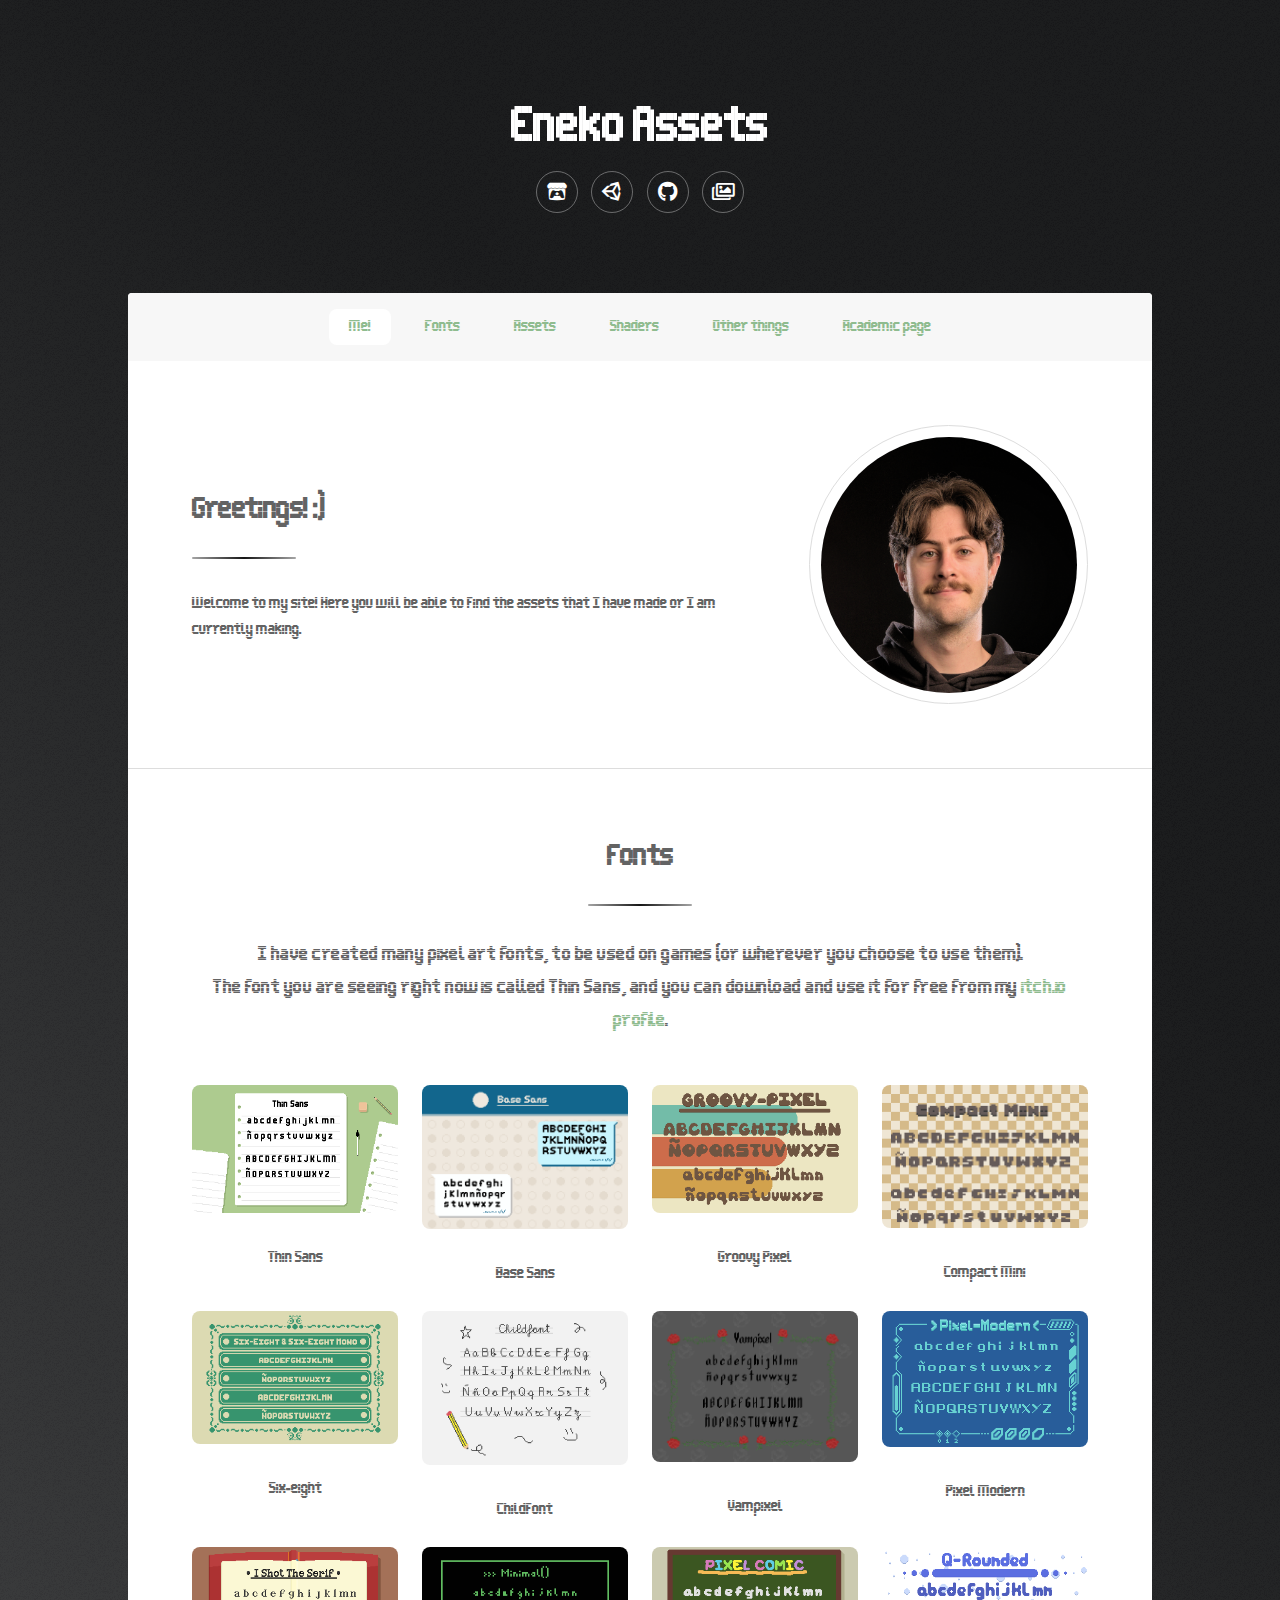
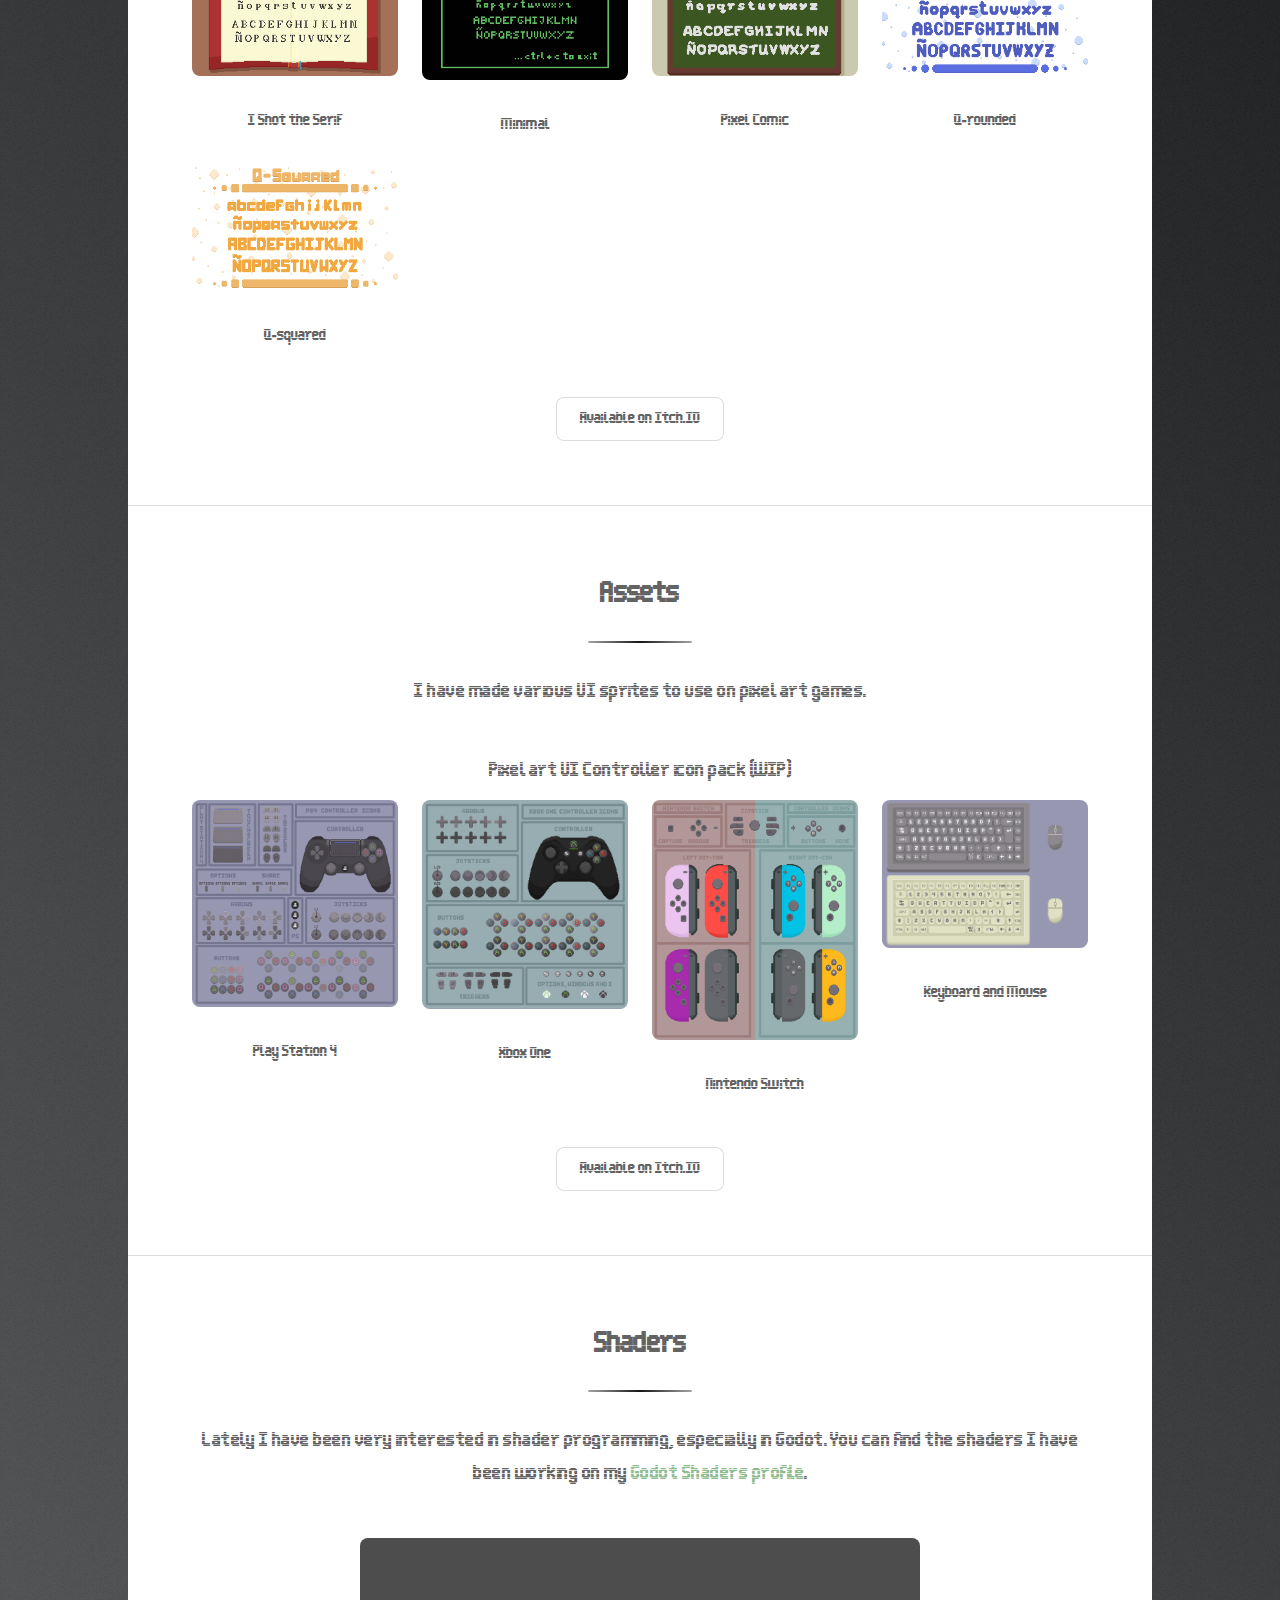
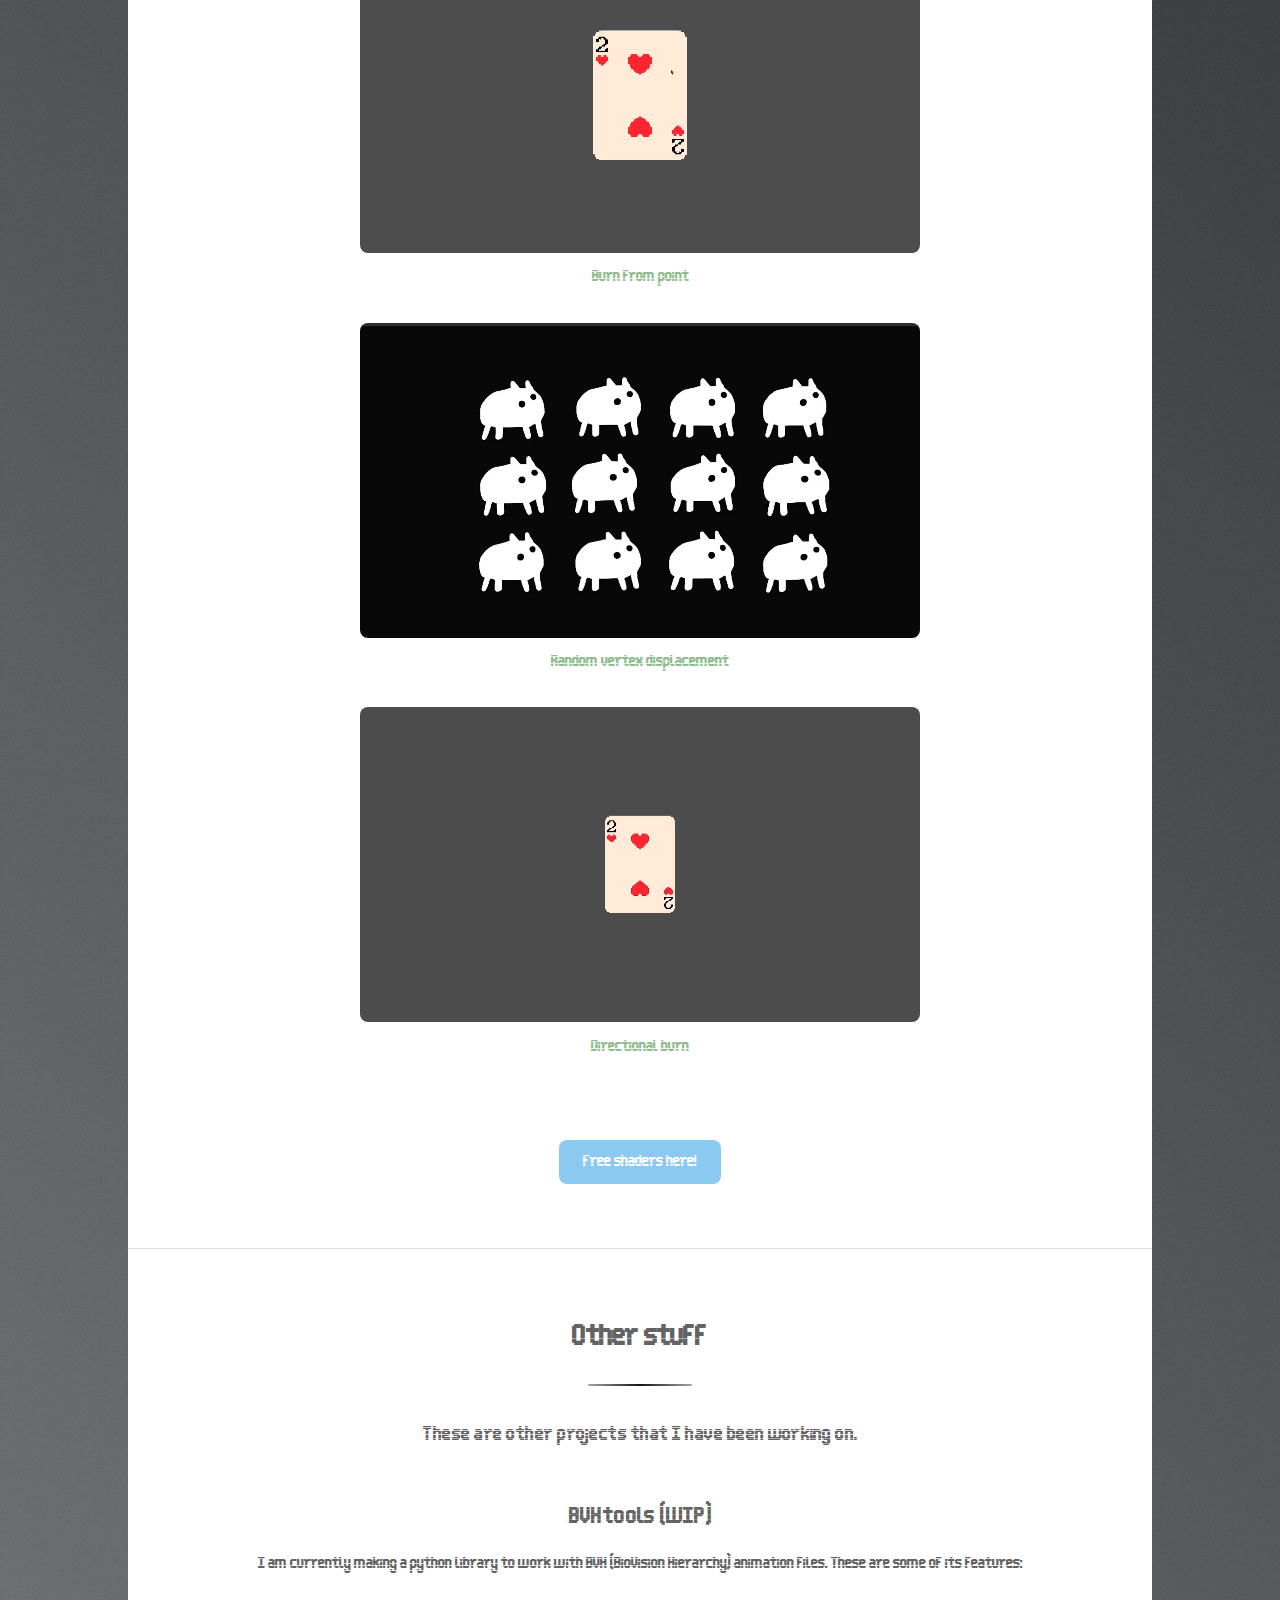
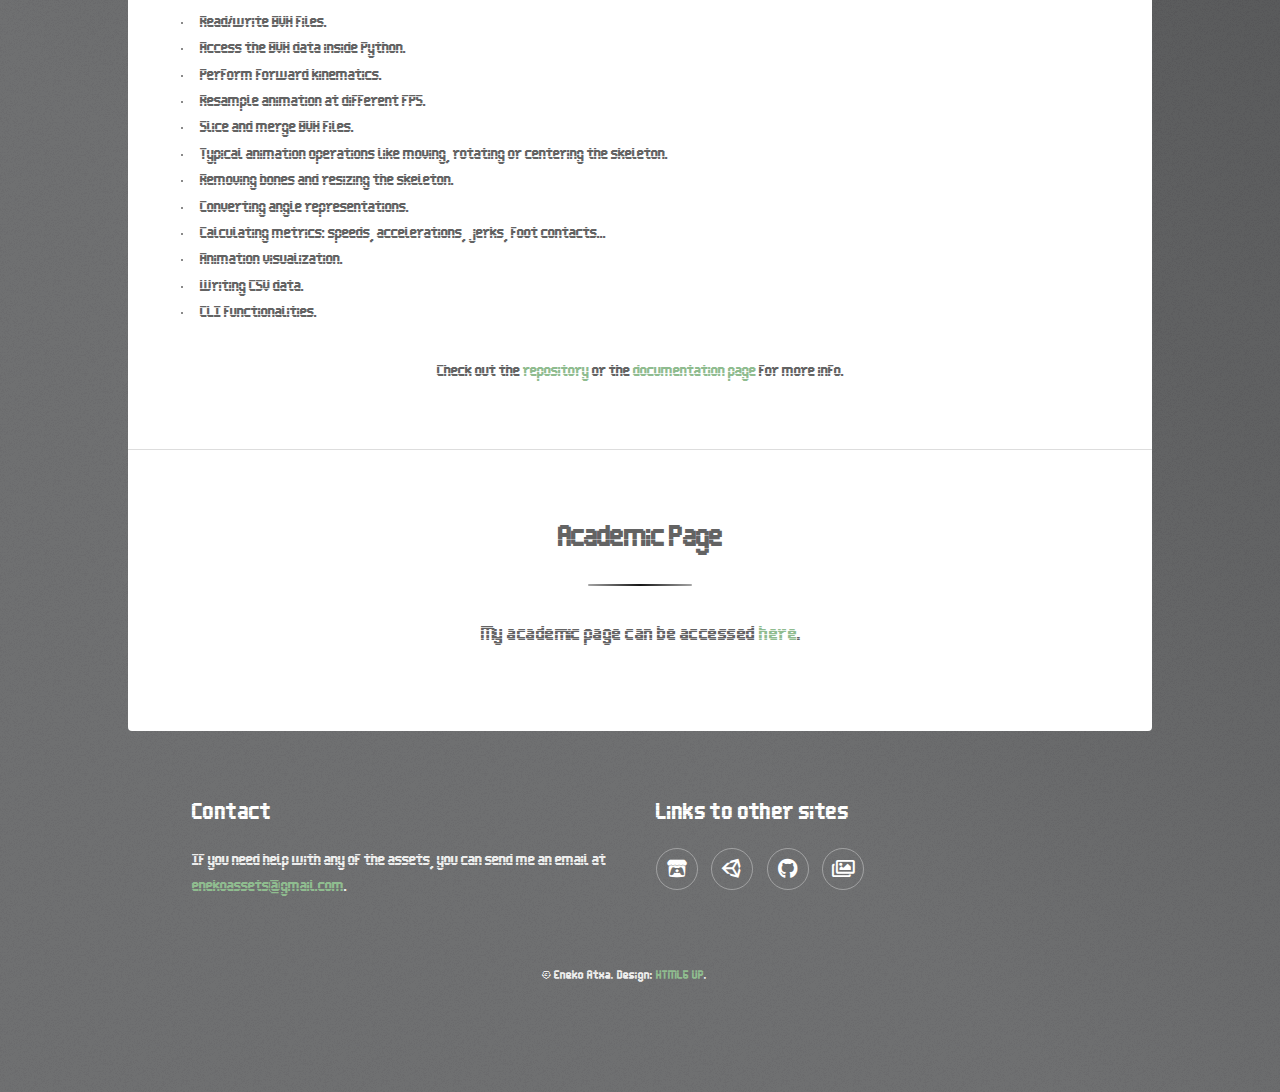
<file: index.html>
<!DOCTYPE HTML>
<html>
	<head>
		<title>Eneko Assets</title>
		<meta charset="utf-8" />
		<meta name="viewport" content="width=device-width, initial-scale=1, user-scalable=no" />
		<link rel="stylesheet" href="assets/css/main.css" />
		<noscript><link rel="stylesheet" href="assets/css/noscript.css" /></noscript>
	</head>
	<body class="is-preload">

		<!-- Wrapper -->
			<div id="wrapper">

				<!-- Header -->
					<header id="header" class="alt">
						<h1>Eneko Assets</h1>
						<ul class="icons">
							<li><a href="https://enekoatxa.itch.io/" target="_blank" class="icon brands fa-itch-io alt"><span class="label">Itch.IO</span>
								<span class="label">Itch.IO</span>
								<span class="hover-text">Assets, fonts and games!</span>
							</a></li>
							<li><a href="#" target="_blank" class="icon brands fa-unity alt"><span class="label">Unity Asset Store</span>
								<span class="label">Unity Asset Store</span>
								<span class="hover-text">Empty for now...</span>
							</a></li>
							<li><a href="https://github.com/Enekoassets" target="_blank" class="icon brands fa-github alt"><span class="label">GitHub</span>
								<span class="label">GitHub</span>
								<span class="hover-text">Empty for now...</span>
							</a></li>
							<li><a href="https://godotshaders.com/author/enekoassets/" target="_blank" class="icon fa-solid fa-images alt"><span class="label">Godot Shaders</span>
								<span class="label">Godot Shaders</span>
								<span class="hover-text">Visit my Godot Shaders!</span>
							</a></li>
						</ul>
					</header>

				<!-- Nav -->
					<nav id="nav">
						<ul>
							<li><a href="#intro" class="active">Me!</a></li>
							<li><a href="#fonts">Fonts</a></li>
							<li><a href="#assets">Assets</a></li>
							<li><a href="#shaders">Shaders</a></li>
							<li><a href="#others">Other things</a></li>
							<li><a href="#academic">Academic page</a></li>
						</ul>
					</nav>

				<!-- Main -->
					<div id="main">
						<!-- Introduction -->
						<section id="intro" class="main">
							<div class="spotlight">
								<div class="content">
									<header class="major">
										<h2>Greetings! :)</h2>
									</header>
									<p>Welcome to my site! Here you will be able to find the assets that I have made or I am currently making.</p>
								</div>
								<span class="image"><img src="assets/images/ni.jpg" alt="" /></span>
							</div>
						</section>

						<!-- fonts Section -->
						<section id="fonts" class="main special">
							<header class="major">
								<h2>Fonts</h2>
								<p>I have created many pixel art fonts, to be used on games (or wherever you choose to use them). </br>
								The font you are seeing right now is called Thin Sans, and you can download and use it for free from my <a href="https://enekoatxa.itch.io/" target="_blank">itch.io profile</a>.</p>
							</header>
							<div class="row gtr-uniform">
							<div class="col-3"><span class="image fit"><img src="assets/assetImages/thin-sans-presentation.png" alt="" /></span><p>Thin Sans</p></div>
							<div class="col-3"><span class="image fit"><img src="assets/assetImages/base-sans-presentation.png" alt="" /></span><p>Base Sans</p></div>
							<div class="col-3"><span class="image fit"><img src="assets/assetImages/groovy-pixel-presentation.png" alt="" /></span><p>Groovy Pixel</p></div>
							<div class="col-3"><span class="image fit"><img src="assets/assetImages/compact-mini-presentation.png" alt="" /></span><p>Compact Mini</p></div>
							<div class="col-3"><span class="image fit"><img src="assets/assetImages/six-eight-presentation.png" alt="" /></span><p>Six-eight</p></div>
							<div class="col-3"><span class="image fit"><img src="assets/assetImages/childfont-presentation.png" alt="" /></span><p>Childfont</p></div>
							<div class="col-3"><span class="image fit"><img src="assets/assetImages/vampixel-presentation.png" alt="" /></span><p>Vampixel</p></div>
							<div class="col-3"><span class="image fit"><img src="assets/assetImages/pixel-modern-presentation.png" alt="" /></span><p>Pixel Modern</p></div>
							<div class="col-3"><span class="image fit"><img src="assets/assetImages/i-shot-the-serif-presentation.png" alt="" /></span><p>I Shot the Serif</p></div>
							<div class="col-3"><span class="image fit"><img src="assets/assetImages/minimal-presentation.png" alt="" /></span><p>Minimal</p></div>
							<div class="col-3"><span class="image fit"><img src="assets/assetImages/pixel-comic-presentation.png" alt="" /></span><p>Pixel Comic</p></div>
							<div class="col-3"><span class="image fit"><img src="assets/assetImages/q-rounded-presentation.png" alt="" /></span><p>Q-rounded</p></div>
							<div class="col-3"><span class="image fit"><img src="assets/assetImages/q-squared-presentation.png" alt="" /></span><p>Q-squared</p></div>
							</div>
							<footer class="major">
								<ul class="actions special">
									<li><a href="https://enekoatxa.itch.io/" class="button" target="_blank">Available on Itch.IO</a></li>
								</ul>
							</footer>
						</section>

						<!-- assets Section -->
						<section id="assets" class="main special">
							<header class="major">
								<h2>Assets</h2>
								<p>I have made various UI sprites to use on pixel art games.</p>
							</header>
							<h3>Pixel art UI Controller icon pack (WIP)</h3>
							<div class="row gtr-uniform">
								<div class="col-3"><span class="image fit"><a href="https://enekoatxa.itch.io/play-station-4-pixel-art-controller-icons" target="_blank"><img src="assets/assetImages/ps4-controller.png" alt="" class="glow-hover"/></a></span><p>Play Station 4</p></div>
								<div class="col-3"><span class="image fit"><a href="https://enekoatxa.itch.io/xbox-one-pixel-art-controller-icons" target="_blank"><img src="assets/assetImages/xbox-one-controller.png" alt="" class="glow-hover"/></a></span><p>Xbox One</p></div>
								<div class="col-3"><span class="image fit"><a href="https://enekoatxa.itch.io/nintendo-switch-pixel-art-controller-icons" target="_blank"><img src="assets/assetImages/switch-controller.png" alt="" class="glow-hover"/></a></span><p>Nintendo Switch</p></div>
								<div class="col-3"><span class="image fit"><a href="https://enekoatxa.itch.io/keyboard-and-mouse-pixel-art-icons" target="_blank"><img src="assets/assetImages/keyboards-controller.png" alt="" class="glow-hover"/></a></span><p>Keyboard and Mouse</p></div>
							</div>
							<footer class="major">
								<ul class="actions special">
									<li><a href="https://enekoatxa.itch.io/" class="button" target="_blank">Available on Itch.IO</a></li>
								</ul>
							</footer>
						</section>

						<!-- Shaders -->
						<section id="shaders" class="main special">
							<header class="major">
								<h2>Shaders</h2>
								<p>Lately I have been very interested in shader programming, especially in Godot. You can find the shaders I have been working on my <a href="https://godotshaders.com/author/enekoassets/" target="_blank">Godot Shaders profile</a>.</p>
							</header>
							<div class="row" style="display: flex; justify-content: center;">
								<div>
									<a href="https://godotshaders.com/shader/2d-burn-dissolve-from-point-v-1-0/" target="_blank">
									<video class="glow-hover" width="560" height="315" autoplay muted loop style="border-radius: 8px;">
										<source src="assets/assetImages/burn_from_point.mp4" type="video/mp4">
										Your browser does not support the video tag.
										</video>
										<p>Burn from point</p>
									</a>
								</div>
								<div>
									<a href="https://godotshaders.com/shader/random-displacement-animation-easy-ui-animation/" target="_blank">
										<video class="glow-hover" width="560" height="315" autoplay muted loop style="border-radius: 8px;">
										<source src="assets/assetImages/baba.mp4" type="video/mp4">
										Your browser does not support the video tag.
										</video>
										<p>Random vertex displacement</p>
									</a>
								</div>
								<div>
									<a href="https://godotshaders.com/shader/2d-burn-dissolve-with-direction-v-1-0/" target="_blank">
										<video class="glow-hover" width="560" height="315" autoplay muted loop style="border-radius: 8px;">
										<source src="assets/assetImages/burn_line.mp4" type="video/mp4">
										Your browser does not support the video tag.
										</video>
										<p>Directional burn</p>
									</a>
								</div>
							</div>	
							<footer class="major">
								<ul class="actions special">
									<li><a href="https://godotshaders.com/author/enekoassets/" target="_blank" class="button primary">Free shaders here!</a></li>
								</ul>
							</footer>
						</section>

						<!-- Others -->
						<section id="others" class="main special">
							<header class="major">
								<h2>Other stuff</h2>
								<p>These are other projects that I have been working on.</p>
							</header>
								<h2>BVHtools (WIP)</h2>
								<p>I am currently making a python library to work with BVH (BioVision Hierarchy) animation files. These are some of its features:</p>
							<div class="row" style="text-align: justify;">								
								<ul>
									<li>Read/write BVH files.</li>
									<li>Access the BVH data inside Python. </li>
									<li>Perform forward kinematics.</li>
									<li>Resample animation at different FPS.</li>
									<li>Slice and merge BVH files.</li>
									<li>Typical animation operations like moving, rotating or centering the skeleton.</li>
									<li>Removing bones and resizing the skeleton.</li>
									<li>Converting angle representations.</li>
									<li>Calculating metrics: speeds, accelerations, jerks, foot contacts...</li>
									<li>Animation visualization.</li>
									<li>Writing CSV data.</li>
									<li>CLI functionalities.</li>
								</ul>
							</div>
							<p>Check out the <a href="https://github.com/enekoassets/BVHtools" target="_blank">repository</a> or the <a href="https://enekoassets.github.io/bvhTools/#/" target="_blank">documentation page</a> for more info.</p>
						</section>

						<section id="academic" class="main special">
							<header class="major">
								<h2>Academic Page</h2>
								<p>My academic page can be accessed <a href="academic.html">here</a>.</p>
						</section>

					</div>

				<!-- Footer -->
					<footer id="footer">
						<section>
							<h2>Contact</h2>
							<p>If you need help with any of the assets, you can send me an email at <a href="mailto:enekoassets@gmail.com">enekoassets@gmail.com</a>.</p>
						</section>
						<section>
							<h2>Links to other sites</h2>
							<ul class="icons">
								<li><a href="https://enekoatxa.itch.io/" target="_blank" class="icon brands fa-itch-io alt"><span class="label">Itch.IO</span>
									<span class="label">Itch.IO</span>
									<span class="hover-text">Assets, fonts and games!</span>
								</a></li>
								<li><a href="#" target="_blank" class="icon brands fa-unity alt"><span class="label">Unity Asset Store</span>
									<span class="label">Unity Asset Store</span>
									<span class="hover-text">Empty for now...</span>
								</a></li>
								<li><a href="https://github.com/Enekoassets" target="_blank" class="icon brands fa-github alt"><span class="label">GitHub</span>
									<span class="label">GitHub</span>
									<span class="hover-text">Empty for now...</span>
								</a></li>
								<li><a href="https://godotshaders.com/author/enekoassets/" target="_blank" class="icon fa-solid fa-images alt"><span class="label">GitHub</span>
									<span class="label">Godot Shaders</span>
									<span class="hover-text">Visit my Godot Shaders!</span>
								</a></li>
							</ul>
						</section>
						<p class="copyright">&copy; Eneko Atxa. Design: <a href="https://html5up.net">HTML5 UP</a>.</p>
					</footer>

			</div>

		<!-- Scripts -->
			<script src="assets/js/jquery.min.js"></script>
			<script src="assets/js/jquery.scrollex.min.js"></script>
			<script src="assets/js/jquery.scrolly.min.js"></script>
			<script src="assets/js/browser.min.js"></script>
			<script src="assets/js/breakpoints.min.js"></script>
			<script src="assets/js/util.js"></script>
			<script src="assets/js/main.js"></script>

	</body>
</html>
</file>
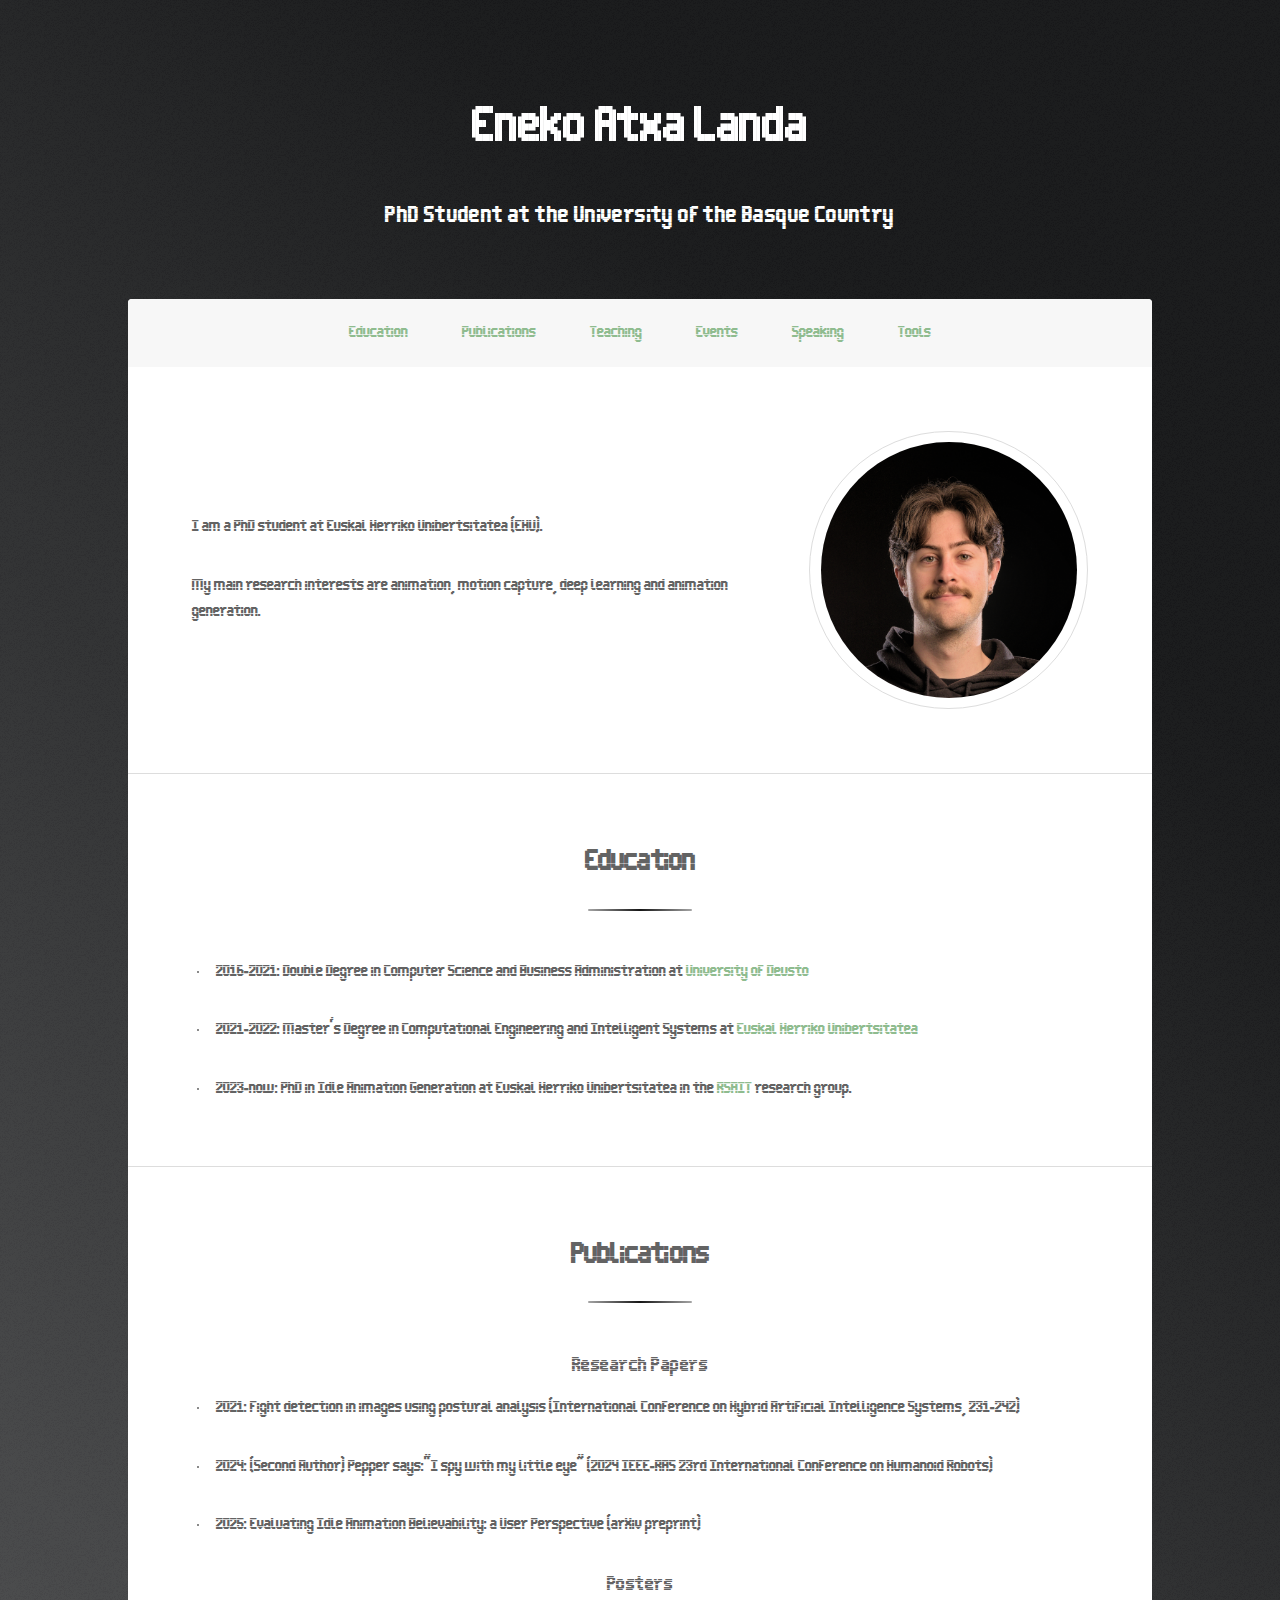
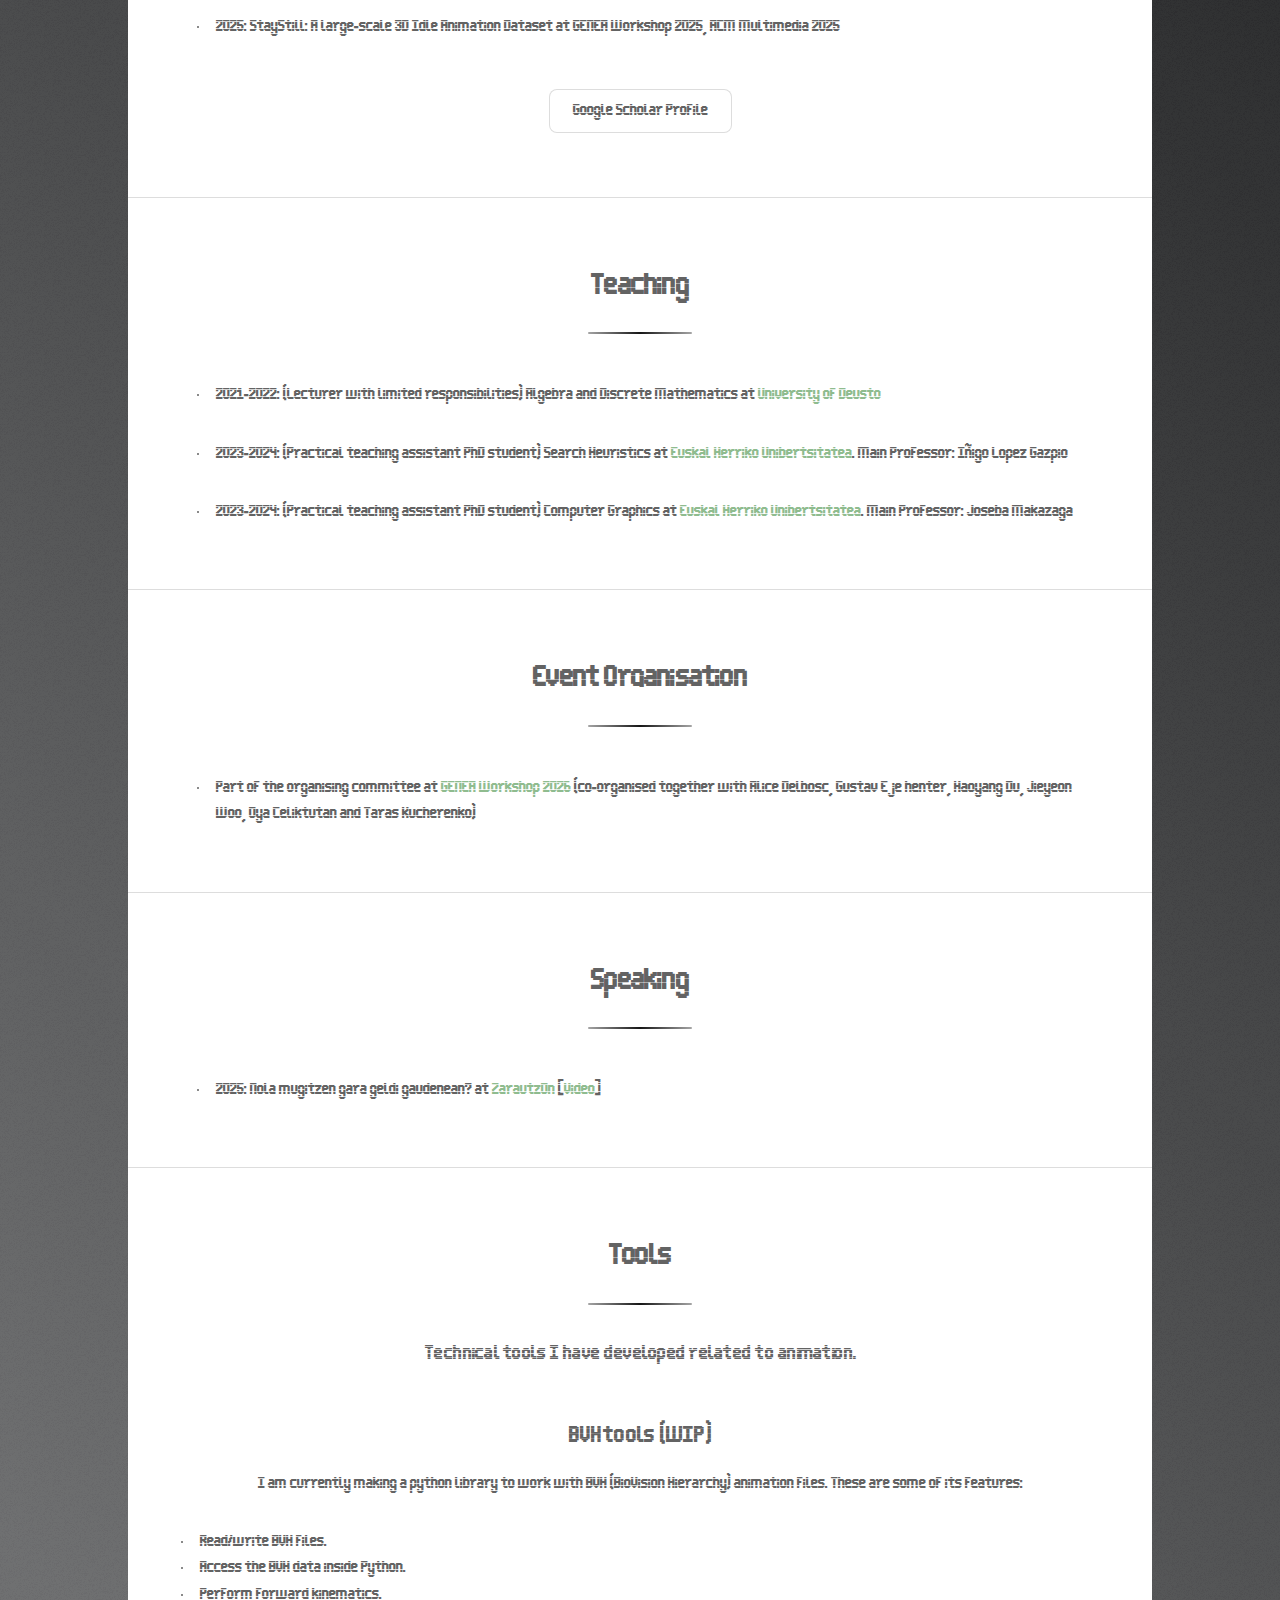
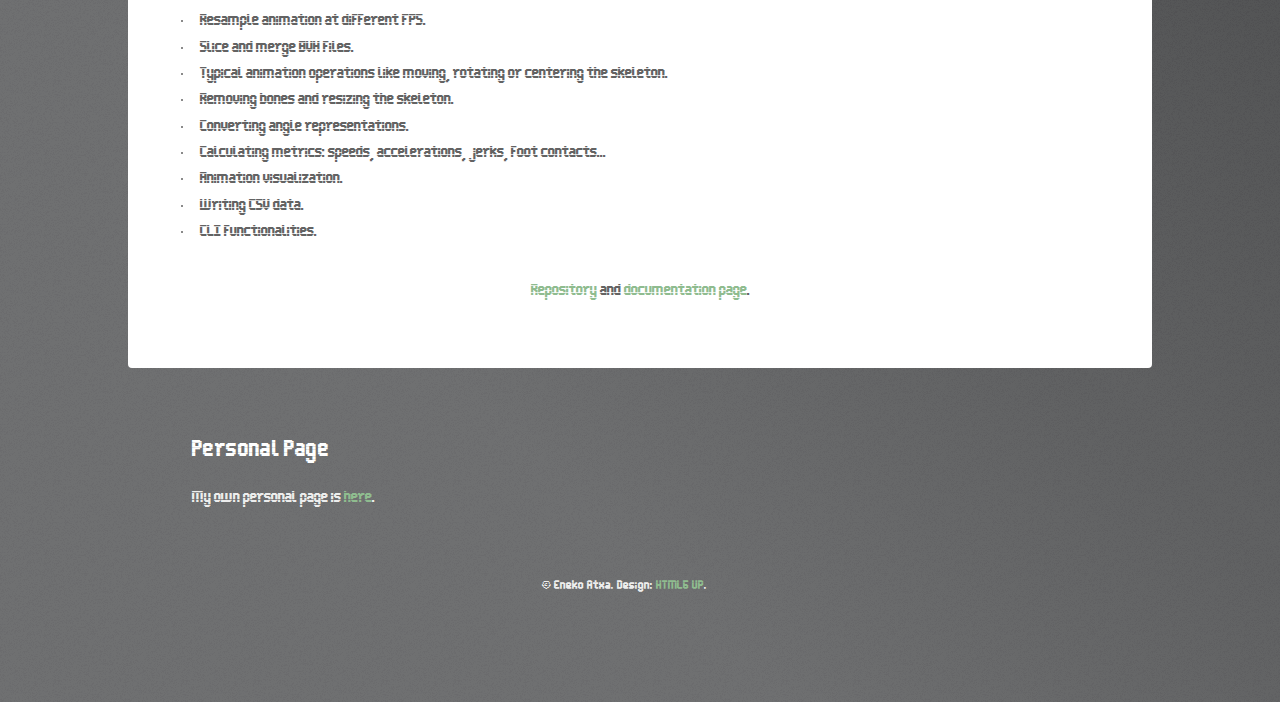
<file: academic.html>
<!DOCTYPE HTML>
<html>
	<head>
		<title>Academic page</title>
		<meta charset="utf-8" />
		<meta name="viewport" content="width=device-width, initial-scale=1, user-scalable=no" />
		<link rel="stylesheet" href="assets/css/main.css" />
		<noscript><link rel="stylesheet" href="assets/css/noscript.css" /></noscript>
	</head>
	<body class="is-preload">

		<!-- Wrapper -->
			<div id="wrapper">

				<!-- Header -->
					<header id="header" class="alt">
						<h1>Eneko Atxa Landa</h1>
						<br>
						<h2>PhD Student at the University of the Basque Country</h2>
					</header>

				<!-- Nav -->
					<nav id="nav">
						<ul>
							<li style="text-align: left;"><a href="#education">Education</a></li>
							<li style="text-align: left;"><a href="#publications">Publications</a></li>
							<li style="text-align: left;"><a href="#teaching">Teaching</a></li>
							<li style="text-align: left;"><a href="#events">Events</a></li>
							<li style="text-align: left;"><a href="#speaking">Speaking</a></li>
							<li style="text-align: left;"><a href="#tools">Tools</a></li>
						</ul>
					</nav>

				<!-- Main -->
					<div id="main">
						<!-- Introduction -->
						<section id="intro" class="main">
							<div class="spotlight">
								<div class="content">
									<p>I am a PhD student at Euskal Herriko Unibertsitatea (EHU).</p>
									<p>My main research interests are animation, motion capture, deep learning and animation generation.</p>
								</div>
								<span class="image"><img src="assets/images/ni.jpg" alt="" /></span>
							</div>
						</section>

						<!-- fonts Section -->
						<section id="education" class="main special">
							<header class="major">
								<h2>Education</h2>
							</header>
							<ul>
								<li style="text-align: left;"><p>2016-2021: Double Degree in Computer Science and Business Administration at <a href="https://www.deusto.es/es/inicio">University of Deusto</a></p></li>
								<li style="text-align: left;"><p>2021-2022: Master's Degree in Computational Engineering and Intelligent Systems at <a href="https://www.ehu.eus/eu/">Euskal Herriko Unibertsitatea</a></p></li>
								<li style="text-align: left;"><p>2023-now: PhD in Idle Animation Generation at Euskal Herriko Unibertsitatea in the <a href="http://www.sc.ehu.es/ccwrobot/">RSAIT</a> research group.</p></li>
							</ul>
						</section>

						<!-- assets Section -->
						<section id="publications" class="main special">
							<header class="major">
								<h2>Publications</h2>
							</header>
							<h3>Research Papers</h3>
							<ul>
								<li style="text-align: left;"><p>2021: Fight detection in images using postural analysis (International Conference on Hybrid Artificial Intelligence Systems, 231-242)</a></p></li>
								<li style="text-align: left;"><p>2024: (Second Author) Pepper says:“I spy with my little eye” (2024 IEEE-RAS 23rd International Conference on Humanoid Robots)</a></p></li>
								<li style="text-align: left;"><p>2025: Evaluating Idle Animation Believability: a User Perspective (arXiv preprint)</a></p></li>
							</ul>
							<h3>Posters</h3>
							<ul>
								<li style="text-align: left;"><p>2025: StayStill: A large-scale 3D Idle Animation Dataset at GENEA Workshop 2025, ACM Multimedia 2025</li>
							</ul>
							<footer class="major">
								<ul class="actions special">
									<li style="text-align: left;"><a href="https://scholar.google.es/citations?user=SRfOOxoAAAAJ&hl=es&oi=ao" class="button" target="_blank">Google Scholar Profile</a></li>
								</ul>
							</footer>
						</section>

						<section id="teaching" class="main special">
							<header class="major">
								<h2>Teaching</h2>
							</header>
							<ul>
								<li style="text-align: left;"><p>2021-2022: (Lecturer with limited responsibilities) Algebra and Discrete Mathematics at <a href="https://www.deusto.es/es/inicio">University of Deusto</a></p></li>
								<li style="text-align: left;"><p>2023-2024: (Practical teaching assistant PhD student) Search Heuristics at <a href="https://www.ehu.eus/eu/">Euskal Herriko Unibertsitatea</a>. Main Professor: Iñigo Lopez Gazpio</p></li>
								<li style="text-align: left;"><p>2023-2024: (Practical teaching assistant PhD student) Computer Graphics at <a href="https://www.ehu.eus/eu/">Euskal Herriko Unibertsitatea</a>. Main Professor: Joseba Makazaga</p></li>
							</ul>
						</section>
						
						<section id="events" class="main special">
							<header class="major">
								<h2>Event Organisation</h2>
							</header>
							<ul>
								<li style="text-align: left;"><p>Part of the organising committee at <a href="https://genea-workshop.github.io/2026/workshop/">GENEA Workshop 2026</a> (co-organised together with Alice Delbosc, Gustav Eje henter, Haoyang Du, Jieyeon Woo, Oya Celiktutan and Taras Kucherenko)</p></li>
							</ul>
						</section>

						<section id="speaking" class="main special">
							<header class="major">
								<h2>Speaking</h2>
							</header>
							<ul>
								<li style="text-align: left;"><p>2025: Nola mugitzen gara geldi gaudenean? at <a href="https://zarautzon.org/zarautzen-zientziaz-blai-2025/">ZarautzOn</a> [<a href="https://youtu.be/YkeeHlmURiI?t=1481">Video</a>]</p></li>
							</ul>
						</section>

						<!-- Others -->
						<section id="tools" class="main special">
							<header class="major">
								<h2>Tools</h2>
								<p>Technical tools I have developed related to animation.</p>
							</header>
								<h2>BVHtools (WIP)</h2>
								<p>I am currently making a python library to work with BVH (BioVision Hierarchy) animation files. These are some of its features:</p>
							<div class="row" style="text-align: justify;">								
								<ul>
									<li style="text-align: left;">Read/write BVH files.</li>
									<li style="text-align: left;">Access the BVH data inside Python. </li>
									<li style="text-align: left;">Perform forward kinematics.</li>
									<li style="text-align: left;">Resample animation at different FPS.</li>
									<li style="text-align: left;">Slice and merge BVH files.</li>
									<li style="text-align: left;">Typical animation operations like moving, rotating or centering the skeleton.</li>
									<li style="text-align: left;">Removing bones and resizing the skeleton.</li>
									<li style="text-align: left;">Converting angle representations.</li>
									<li style="text-align: left;">Calculating metrics: speeds, accelerations, jerks, foot contacts...</li>
									<li style="text-align: left;">Animation visualization.</li>
									<li style="text-align: left;">Writing CSV data.</li>
									<li style="text-align: left;">CLI functionalities.</li>
								</ul>
							</div>
							<p><a href="https://github.com/enekoassets/BVHtools" target="_blank">Repository</a> and <a href="https://enekoassets.github.io/bvhTools/#/" target="_blank">documentation page</a>.</p>
						</section>
					</div>

				<!-- Footer -->
					<footer id="footer">
						<section>
							<h2>Personal Page</h2>
							<p>My own personal page is <a href="index.html">here</a>.</p>
						</section>
						<p class="copyright">&copy; Eneko Atxa. Design: <a href="https://html5up.net">HTML5 UP</a>.</p>
					</footer>
			</div>

		<!-- Scripts -->
			<script src="assets/js/jquery.min.js"></script>
			<script src="assets/js/jquery.scrollex.min.js"></script>
			<script src="assets/js/jquery.scrolly.min.js"></script>
			<script src="assets/js/browser.min.js"></script>
			<script src="assets/js/breakpoints.min.js"></script>
			<script src="assets/js/util.js"></script>
			<script src="assets/js/main.js"></script>

	</body>
</html>
</file>
<file: assets/css/noscript.css>
/*
	Stellar by HTML5 UP
	html5up.net | @ajlkn
	Free for personal and commercial use under the CCA 3.0 license (html5up.net/license)
*/

/* Header */

	body.is-preload #header.alt > * {
		opacity: 1;
	}

	body.is-preload #header.alt .logo {
		-moz-transform: none;
		-webkit-transform: none;
		-ms-transform: none;
		transform: none;
	}
</file>
<file: assets/css/main.css>
@import url(fontawesome-all.min.css);
@import 'https://fonts.googleapis.com/css?family=Source+Sans+Pro:300,400';

/*
	Stellar by HTML5 UP
	html5up.net | @ajlkn
	Free for personal and commercial use under the CCA 3.0 license (html5up.net/license)
*/
@font-face {
	font-family: "thinSans";
	src: url("../../assets/fonts/Thin sans.ttf") format("truetype");
}
/* Initially hide the hover text */
a .hover-text {
    display: none;
    position: absolute;
    background-color: rgba(0, 0, 0, 0.7);
    color: white;
    padding: 5px 10px;
    border-radius: 5px;
    font-size: 14px;
    top: 100%;
    left: 50%;
    transform: translateX(-50%);
}

/* Show the hover text when the link is hovered */
a:hover .hover-text {
    display: inline-block;
}

.glow-hover {
  transition: box-shadow 0.3s ease; /* Smooth transition */
}

/* Green glow on hover */
.glow-hover:hover {
  box-shadow: 0 0 10px 5px #8fbc8f;
}

html, body, div, span, applet, object,
iframe, h1, h2, h3, h4, h5, h6, p, blockquote,
pre, a, abbr, acronym, address, big, cite,
code, del, dfn, em, img, ins, kbd, q, s, samp,
small, strike, strong, sub, sup, tt, var, b,
u, i, center, dl, dt, dd, ol, ul, li, fieldset,
form, label, legend, table, caption, tbody,
tfoot, thead, tr, th, td, article, aside,
canvas, details, embed, figure, figcaption,
footer, header, hgroup, menu, nav, output, ruby,
section, summary, time, mark, audio, video {
	margin: 0;
	padding: 0;
	border: 0;
	font-size: 100%;
	font: inherit;
	vertical-align: baseline;
	font-family: "thinSans";}

article, aside, details, figcaption, figure,
footer, header, hgroup, menu, nav, section {
	display: block;
	font-family: "thinSans";}

body {
	line-height: 1;
}

ol, ul {
	list-style: none;
}

blockquote, q {
	quotes: none;
}

	blockquote:before, blockquote:after, q:before, q:after {
		content: '';
		content: none;
	}

table {
	border-collapse: collapse;
	border-spacing: 0;
}

body {
	-webkit-text-size-adjust: none;
}

mark {
	background-color: transparent;
	color: inherit;
}

input::-moz-focus-inner {
	border: 0;
	padding: 0;
}

input, select, textarea {
	-moz-appearance: none;
	-webkit-appearance: none;
	-ms-appearance: none;
	appearance: none;
}

/* Basic */

	@-ms-viewport {
		width: device-width;
	}

	body {
		-ms-overflow-style: scrollbar;
	}

	@media screen and (max-width: 480px) {

		html, body {
			min-width: 320px;
		}

	}

	html {
		box-sizing: border-box;
	}

	*, *:before, *:after {
		box-sizing: inherit;
	}

	body {
		background-color: #161616;
		background-image: url("images/overlay.png"), -moz-linear-gradient(45deg, #6d6d6d 15%, #161616 85%);
		background-image: url("images/overlay.png"), -webkit-linear-gradient(45deg, #6d6d6d 15%, #161616 85%);
		background-image: url("images/overlay.png"), -ms-linear-gradient(45deg, #6d6d6d 15%, #161616 85%);
		background-image: url("images/overlay.png"), linear-gradient(45deg, #6d6d6d 15%, #161616 85%);
	}

		body.is-preload *, body.is-preload *:before, body.is-preload *:after {
			-moz-animation: none !important;
			-webkit-animation: none !important;
			-ms-animation: none !important;
			animation: none !important;
			-moz-transition: none !important;
			-webkit-transition: none !important;
			-ms-transition: none !important;
			transition: none !important;
		}

/* Type */

	body {
		background-color: #161616;
		color: rgba(255, 255, 255, 0.9);
	}

	body, input, select, textarea {
		font-family: "Source Sans Pro", Helvetica, sans-serif;
		font-size: 17pt;
		font-weight: 300;
		line-height: 1.65;
	}

		@media screen and (max-width: 1680px) {

			body, input, select, textarea {
				font-size: 14pt;
			}

		}

		@media screen and (max-width: 1280px) {

			body, input, select, textarea {
				font-size: 12pt;
			}

		}

		@media screen and (max-width: 360px) {

			body, input, select, textarea {
				font-size: 11pt;
			}

		}

	a {
		-moz-transition: color 0.2s ease, border-bottom 0.2s ease;
		-webkit-transition: color 0.2s ease, border-bottom 0.2s ease;
		-ms-transition: color 0.2s ease, border-bottom 0.2s ease;
		transition: color 0.2s ease, border-bottom 0.2s ease;
		text-decoration: none;
		color: darkseagreen;
	}

		a:hover {
			border-bottom-color: transparent;
		}

	strong, b {
		font-weight: 400;
	}

	em, i {
		font-style: italic;
	}

	p {
		margin: 0 0 2em 0;
	}

		p.content {
			-moz-columns: 20em 2;
			-webkit-columns: 20em 2;
			-ms-columns: 20em 2;
			columns: 20em 2;
			-moz-column-gap: 2em;
			-webkit-column-gap: 2em;
			-ms-column-gap: 2em;
			column-gap: 2em;
			text-align: justify;
		}

	h1, h2, h3, h4, h5, h6 {
		font-weight: 300;
		line-height: 1.5;
		margin: 0 0 0.7em 0;
		letter-spacing: -0.025em;
	}

		h1 a, h2 a, h3 a, h4 a, h5 a, h6 a {
			color: inherit;
			text-decoration: none;
		}

	h1 {
		font-size: 2.5em;
		line-height: 1.2;
	}

	h2 {
		font-size: 1.5em;
	}

	h3 {
		font-size: 1.25em;
	}

	h4 {
		font-size: 1.1em;
	}

	h5 {
		font-size: 0.9em;
	}

	h6 {
		font-size: 0.7em;
	}

	@media screen and (max-width: 736px) {

		h1 {
			font-size: 2em;
		}

	}

	sub {
		font-size: 0.8em;
		position: relative;
		top: 0.5em;
	}

	sup {
		font-size: 0.8em;
		position: relative;
		top: -0.5em;
	}

	blockquote {
		border-left: solid 4px;
		font-style: italic;
		margin: 0 0 2em 0;
		padding: 0.5em 0 0.5em 2em;
	}

	code {
		border-radius: 8px;
		border: solid 1px;
		font-family: "Courier New", monospace;
		font-size: 0.9em;
		margin: 0 0.25em;
		padding: 0.25em 0.65em;
	}

	pre {
		-webkit-overflow-scrolling: touch;
		font-family: "Courier New", monospace;
		font-size: 0.9em;
		margin: 0 0 2em 0;
	}

		pre code {
			display: block;
			line-height: 1.75;
			padding: 1em 1.5em;
			overflow-x: auto;
		}

	hr {
		border: 0;
		border-bottom: solid 1px;
		margin: 2em 0;
	}

		hr.major {
			margin: 3em 0;
		}

	.align-left {
		text-align: left;
	}

	.align-center {
		text-align: center;
	}

	.align-right {
		text-align: right;
	}

	input, select, textarea {
		color: #ffffff;
	}

	a:hover {
		color: #ffffff;
	}

	strong, b {
		color: #ffffff;
	}

	h1, h2, h3, h4, h5, h6 {
		color: #ffffff;
	}

	blockquote {
		border-left-color: rgba(255, 255, 255, 0.35);
	}

	code {
		background: rgba(255, 255, 255, 0.075);
		border-color: rgba(255, 255, 255, 0.35);
	}

	hr {
		border-bottom-color: rgba(255, 255, 255, 0.35);
	}

/* Row */

	.row {
		display: flex;
		flex-wrap: wrap;
		box-sizing: border-box;
		align-items: stretch;
	}

		.row > * {
			box-sizing: border-box;
		}

		.row.gtr-uniform > * > :last-child {
			margin-bottom: 0;
		}

		.row.aln-left {
			justify-content: flex-start;
		}

		.row.aln-center {
			justify-content: center;
		}

		.row.aln-right {
			justify-content: flex-end;
		}

		.row.aln-top {
			align-items: flex-start;
		}

		.row.aln-middle {
			align-items: center;
		}

		.row.aln-bottom {
			align-items: flex-end;
		}

		.row > .imp {
			order: -1;
		}

		.row > .col-1 {
			width: 8.33333%;
		}

		.row > .off-1 {
			margin-left: 8.33333%;
		}

		.row > .col-2 {
			width: 16.66667%;
		}

		.row > .off-2 {
			margin-left: 16.66667%;
		}

		.row > .col-3 {
			width: 25%;
		}

		.row > .off-3 {
			margin-left: 25%;
		}

		.row > .col-4 {
			width: 33.33333%;
		}

		.row > .off-4 {
			margin-left: 33.33333%;
		}

		.row > .col-5 {
			width: 41.66667%;
		}

		.row > .off-5 {
			margin-left: 41.66667%;
		}

		.row > .col-6 {
			width: 50%;
		}

		.row > .off-6 {
			margin-left: 50%;
		}

		.row > .col-7 {
			width: 58.33333%;
		}

		.row > .off-7 {
			margin-left: 58.33333%;
		}

		.row > .col-8 {
			width: 66.66667%;
		}

		.row > .off-8 {
			margin-left: 66.66667%;
		}

		.row > .col-9 {
			width: 75%;
		}

		.row > .off-9 {
			margin-left: 75%;
		}

		.row > .col-10 {
			width: 83.33333%;
		}

		.row > .off-10 {
			margin-left: 83.33333%;
		}

		.row > .col-11 {
			width: 91.66667%;
		}

		.row > .off-11 {
			margin-left: 91.66667%;
		}

		.row > .col-12 {
			width: 100%;
		}

		.row > .off-12 {
			margin-left: 100%;
		}

		.row.gtr-0 {
			margin-top: 0;
			margin-left: 0em;
		}

			.row.gtr-0 > * {
				padding: 0 0 0 0em;
			}

			.row.gtr-0.gtr-uniform {
				margin-top: 0em;
			}

				.row.gtr-0.gtr-uniform > * {
					padding-top: 0em;
				}

		.row.gtr-25 {
			margin-top: 0;
			margin-left: -0.375em;
		}

			.row.gtr-25 > * {
				padding: 0 0 0 0.375em;
			}

			.row.gtr-25.gtr-uniform {
				margin-top: -0.375em;
			}

				.row.gtr-25.gtr-uniform > * {
					padding-top: 0.375em;
				}

		.row.gtr-50 {
			margin-top: 0;
			margin-left: -0.75em;
		}

			.row.gtr-50 > * {
				padding: 0 0 0 0.75em;
			}

			.row.gtr-50.gtr-uniform {
				margin-top: -0.75em;
			}

				.row.gtr-50.gtr-uniform > * {
					padding-top: 0.75em;
				}

		.row {
			margin-top: 0;
			margin-left: -1.5em;
		}

			.row > * {
				padding: 0 0 0 1.5em;
			}

			.row.gtr-uniform {
				margin-top: -1.5em;
			}

				.row.gtr-uniform > * {
					padding-top: 1.5em;
				}

		.row.gtr-150 {
			margin-top: 0;
			margin-left: -2.25em;
		}

			.row.gtr-150 > * {
				padding: 0 0 0 2.25em;
			}

			.row.gtr-150.gtr-uniform {
				margin-top: -2.25em;
			}

				.row.gtr-150.gtr-uniform > * {
					padding-top: 2.25em;
				}

		.row.gtr-200 {
			margin-top: 0;
			margin-left: -3em;
		}

			.row.gtr-200 > * {
				padding: 0 0 0 3em;
			}

			.row.gtr-200.gtr-uniform {
				margin-top: -3em;
			}

				.row.gtr-200.gtr-uniform > * {
					padding-top: 3em;
				}

		@media screen and (max-width: 1680px) {

			.row {
				display: flex;
				flex-wrap: wrap;
				box-sizing: border-box;
				align-items: stretch;
			}

				.row > * {
					box-sizing: border-box;
				}

				.row.gtr-uniform > * > :last-child {
					margin-bottom: 0;
				}

				.row.aln-left {
					justify-content: flex-start;
				}

				.row.aln-center {
					justify-content: center;
				}

				.row.aln-right {
					justify-content: flex-end;
				}

				.row.aln-top {
					align-items: flex-start;
				}

				.row.aln-middle {
					align-items: center;
				}

				.row.aln-bottom {
					align-items: flex-end;
				}

				.row > .imp-xlarge {
					order: -1;
				}

				.row > .col-1-xlarge {
					width: 8.33333%;
				}

				.row > .off-1-xlarge {
					margin-left: 8.33333%;
				}

				.row > .col-2-xlarge {
					width: 16.66667%;
				}

				.row > .off-2-xlarge {
					margin-left: 16.66667%;
				}

				.row > .col-3-xlarge {
					width: 25%;
				}

				.row > .off-3-xlarge {
					margin-left: 25%;
				}

				.row > .col-4-xlarge {
					width: 33.33333%;
				}

				.row > .off-4-xlarge {
					margin-left: 33.33333%;
				}

				.row > .col-5-xlarge {
					width: 41.66667%;
				}

				.row > .off-5-xlarge {
					margin-left: 41.66667%;
				}

				.row > .col-6-xlarge {
					width: 50%;
				}

				.row > .off-6-xlarge {
					margin-left: 50%;
				}

				.row > .col-7-xlarge {
					width: 58.33333%;
				}

				.row > .off-7-xlarge {
					margin-left: 58.33333%;
				}

				.row > .col-8-xlarge {
					width: 66.66667%;
				}

				.row > .off-8-xlarge {
					margin-left: 66.66667%;
				}

				.row > .col-9-xlarge {
					width: 75%;
				}

				.row > .off-9-xlarge {
					margin-left: 75%;
				}

				.row > .col-10-xlarge {
					width: 83.33333%;
				}

				.row > .off-10-xlarge {
					margin-left: 83.33333%;
				}

				.row > .col-11-xlarge {
					width: 91.66667%;
				}

				.row > .off-11-xlarge {
					margin-left: 91.66667%;
				}

				.row > .col-12-xlarge {
					width: 100%;
				}

				.row > .off-12-xlarge {
					margin-left: 100%;
				}

				.row.gtr-0 {
					margin-top: 0;
					margin-left: 0em;
				}

					.row.gtr-0 > * {
						padding: 0 0 0 0em;
					}

					.row.gtr-0.gtr-uniform {
						margin-top: 0em;
					}

						.row.gtr-0.gtr-uniform > * {
							padding-top: 0em;
						}

				.row.gtr-25 {
					margin-top: 0;
					margin-left: -0.375em;
				}

					.row.gtr-25 > * {
						padding: 0 0 0 0.375em;
					}

					.row.gtr-25.gtr-uniform {
						margin-top: -0.375em;
					}

						.row.gtr-25.gtr-uniform > * {
							padding-top: 0.375em;
						}

				.row.gtr-50 {
					margin-top: 0;
					margin-left: -0.75em;
				}

					.row.gtr-50 > * {
						padding: 0 0 0 0.75em;
					}

					.row.gtr-50.gtr-uniform {
						margin-top: -0.75em;
					}

						.row.gtr-50.gtr-uniform > * {
							padding-top: 0.75em;
						}

				.row {
					margin-top: 0;
					margin-left: -1.5em;
				}

					.row > * {
						padding: 0 0 0 1.5em;
					}

					.row.gtr-uniform {
						margin-top: -1.5em;
					}

						.row.gtr-uniform > * {
							padding-top: 1.5em;
						}

				.row.gtr-150 {
					margin-top: 0;
					margin-left: -2.25em;
				}

					.row.gtr-150 > * {
						padding: 0 0 0 2.25em;
					}

					.row.gtr-150.gtr-uniform {
						margin-top: -2.25em;
					}

						.row.gtr-150.gtr-uniform > * {
							padding-top: 2.25em;
						}

				.row.gtr-200 {
					margin-top: 0;
					margin-left: -3em;
				}

					.row.gtr-200 > * {
						padding: 0 0 0 3em;
					}

					.row.gtr-200.gtr-uniform {
						margin-top: -3em;
					}

						.row.gtr-200.gtr-uniform > * {
							padding-top: 3em;
						}

		}

		@media screen and (max-width: 1280px) {

			.row {
				display: flex;
				flex-wrap: wrap;
				box-sizing: border-box;
				align-items: stretch;
			}

				.row > * {
					box-sizing: border-box;
				}

				.row.gtr-uniform > * > :last-child {
					margin-bottom: 0;
				}

				.row.aln-left {
					justify-content: flex-start;
				}

				.row.aln-center {
					justify-content: center;
				}

				.row.aln-right {
					justify-content: flex-end;
				}

				.row.aln-top {
					align-items: flex-start;
				}

				.row.aln-middle {
					align-items: center;
				}

				.row.aln-bottom {
					align-items: flex-end;
				}

				.row > .imp-large {
					order: -1;
				}

				.row > .col-1-large {
					width: 8.33333%;
				}

				.row > .off-1-large {
					margin-left: 8.33333%;
				}

				.row > .col-2-large {
					width: 16.66667%;
				}

				.row > .off-2-large {
					margin-left: 16.66667%;
				}

				.row > .col-3-large {
					width: 25%;
				}

				.row > .off-3-large {
					margin-left: 25%;
				}

				.row > .col-4-large {
					width: 33.33333%;
				}

				.row > .off-4-large {
					margin-left: 33.33333%;
				}

				.row > .col-5-large {
					width: 41.66667%;
				}

				.row > .off-5-large {
					margin-left: 41.66667%;
				}

				.row > .col-6-large {
					width: 50%;
				}

				.row > .off-6-large {
					margin-left: 50%;
				}

				.row > .col-7-large {
					width: 58.33333%;
				}

				.row > .off-7-large {
					margin-left: 58.33333%;
				}

				.row > .col-8-large {
					width: 66.66667%;
				}

				.row > .off-8-large {
					margin-left: 66.66667%;
				}

				.row > .col-9-large {
					width: 75%;
				}

				.row > .off-9-large {
					margin-left: 75%;
				}

				.row > .col-10-large {
					width: 83.33333%;
				}

				.row > .off-10-large {
					margin-left: 83.33333%;
				}

				.row > .col-11-large {
					width: 91.66667%;
				}

				.row > .off-11-large {
					margin-left: 91.66667%;
				}

				.row > .col-12-large {
					width: 100%;
				}

				.row > .off-12-large {
					margin-left: 100%;
				}

				.row.gtr-0 {
					margin-top: 0;
					margin-left: 0em;
				}

					.row.gtr-0 > * {
						padding: 0 0 0 0em;
					}

					.row.gtr-0.gtr-uniform {
						margin-top: 0em;
					}

						.row.gtr-0.gtr-uniform > * {
							padding-top: 0em;
						}

				.row.gtr-25 {
					margin-top: 0;
					margin-left: -0.375em;
				}

					.row.gtr-25 > * {
						padding: 0 0 0 0.375em;
					}

					.row.gtr-25.gtr-uniform {
						margin-top: -0.375em;
					}

						.row.gtr-25.gtr-uniform > * {
							padding-top: 0.375em;
						}

				.row.gtr-50 {
					margin-top: 0;
					margin-left: -0.75em;
				}

					.row.gtr-50 > * {
						padding: 0 0 0 0.75em;
					}

					.row.gtr-50.gtr-uniform {
						margin-top: -0.75em;
					}

						.row.gtr-50.gtr-uniform > * {
							padding-top: 0.75em;
						}

				.row {
					margin-top: 0;
					margin-left: -1.5em;
				}

					.row > * {
						padding: 0 0 0 1.5em;
					}

					.row.gtr-uniform {
						margin-top: -1.5em;
					}

						.row.gtr-uniform > * {
							padding-top: 1.5em;
						}

				.row.gtr-150 {
					margin-top: 0;
					margin-left: -2.25em;
				}

					.row.gtr-150 > * {
						padding: 0 0 0 2.25em;
					}

					.row.gtr-150.gtr-uniform {
						margin-top: -2.25em;
					}

						.row.gtr-150.gtr-uniform > * {
							padding-top: 2.25em;
						}

				.row.gtr-200 {
					margin-top: 0;
					margin-left: -3em;
				}

					.row.gtr-200 > * {
						padding: 0 0 0 3em;
					}

					.row.gtr-200.gtr-uniform {
						margin-top: -3em;
					}

						.row.gtr-200.gtr-uniform > * {
							padding-top: 3em;
						}

		}

		@media screen and (max-width: 980px) {

			.row {
				display: flex;
				flex-wrap: wrap;
				box-sizing: border-box;
				align-items: stretch;
			}

				.row > * {
					box-sizing: border-box;
				}

				.row.gtr-uniform > * > :last-child {
					margin-bottom: 0;
				}

				.row.aln-left {
					justify-content: flex-start;
				}

				.row.aln-center {
					justify-content: center;
				}

				.row.aln-right {
					justify-content: flex-end;
				}

				.row.aln-top {
					align-items: flex-start;
				}

				.row.aln-middle {
					align-items: center;
				}

				.row.aln-bottom {
					align-items: flex-end;
				}

				.row > .imp-medium {
					order: -1;
				}

				.row > .col-1-medium {
					width: 8.33333%;
				}

				.row > .off-1-medium {
					margin-left: 8.33333%;
				}

				.row > .col-2-medium {
					width: 16.66667%;
				}

				.row > .off-2-medium {
					margin-left: 16.66667%;
				}

				.row > .col-3-medium {
					width: 25%;
				}

				.row > .off-3-medium {
					margin-left: 25%;
				}

				.row > .col-4-medium {
					width: 33.33333%;
				}

				.row > .off-4-medium {
					margin-left: 33.33333%;
				}

				.row > .col-5-medium {
					width: 41.66667%;
				}

				.row > .off-5-medium {
					margin-left: 41.66667%;
				}

				.row > .col-6-medium {
					width: 50%;
				}

				.row > .off-6-medium {
					margin-left: 50%;
				}

				.row > .col-7-medium {
					width: 58.33333%;
				}

				.row > .off-7-medium {
					margin-left: 58.33333%;
				}

				.row > .col-8-medium {
					width: 66.66667%;
				}

				.row > .off-8-medium {
					margin-left: 66.66667%;
				}

				.row > .col-9-medium {
					width: 75%;
				}

				.row > .off-9-medium {
					margin-left: 75%;
				}

				.row > .col-10-medium {
					width: 83.33333%;
				}

				.row > .off-10-medium {
					margin-left: 83.33333%;
				}

				.row > .col-11-medium {
					width: 91.66667%;
				}

				.row > .off-11-medium {
					margin-left: 91.66667%;
				}

				.row > .col-12-medium {
					width: 100%;
				}

				.row > .off-12-medium {
					margin-left: 100%;
				}

				.row.gtr-0 {
					margin-top: 0;
					margin-left: 0em;
				}

					.row.gtr-0 > * {
						padding: 0 0 0 0em;
					}

					.row.gtr-0.gtr-uniform {
						margin-top: 0em;
					}

						.row.gtr-0.gtr-uniform > * {
							padding-top: 0em;
						}

				.row.gtr-25 {
					margin-top: 0;
					margin-left: -0.375em;
				}

					.row.gtr-25 > * {
						padding: 0 0 0 0.375em;
					}

					.row.gtr-25.gtr-uniform {
						margin-top: -0.375em;
					}

						.row.gtr-25.gtr-uniform > * {
							padding-top: 0.375em;
						}

				.row.gtr-50 {
					margin-top: 0;
					margin-left: -0.75em;
				}

					.row.gtr-50 > * {
						padding: 0 0 0 0.75em;
					}

					.row.gtr-50.gtr-uniform {
						margin-top: -0.75em;
					}

						.row.gtr-50.gtr-uniform > * {
							padding-top: 0.75em;
						}

				.row {
					margin-top: 0;
					margin-left: -1.5em;
				}

					.row > * {
						padding: 0 0 0 1.5em;
					}

					.row.gtr-uniform {
						margin-top: -1.5em;
					}

						.row.gtr-uniform > * {
							padding-top: 1.5em;
						}

				.row.gtr-150 {
					margin-top: 0;
					margin-left: -2.25em;
				}

					.row.gtr-150 > * {
						padding: 0 0 0 2.25em;
					}

					.row.gtr-150.gtr-uniform {
						margin-top: -2.25em;
					}

						.row.gtr-150.gtr-uniform > * {
							padding-top: 2.25em;
						}

				.row.gtr-200 {
					margin-top: 0;
					margin-left: -3em;
				}

					.row.gtr-200 > * {
						padding: 0 0 0 3em;
					}

					.row.gtr-200.gtr-uniform {
						margin-top: -3em;
					}

						.row.gtr-200.gtr-uniform > * {
							padding-top: 3em;
						}

		}

		@media screen and (max-width: 736px) {

			.row {
				display: flex;
				flex-wrap: wrap;
				box-sizing: border-box;
				align-items: stretch;
			}

				.row > * {
					box-sizing: border-box;
				}

				.row.gtr-uniform > * > :last-child {
					margin-bottom: 0;
				}

				.row.aln-left {
					justify-content: flex-start;
				}

				.row.aln-center {
					justify-content: center;
				}

				.row.aln-right {
					justify-content: flex-end;
				}

				.row.aln-top {
					align-items: flex-start;
				}

				.row.aln-middle {
					align-items: center;
				}

				.row.aln-bottom {
					align-items: flex-end;
				}

				.row > .imp-small {
					order: -1;
				}

				.row > .col-1-small {
					width: 8.33333%;
				}

				.row > .off-1-small {
					margin-left: 8.33333%;
				}

				.row > .col-2-small {
					width: 16.66667%;
				}

				.row > .off-2-small {
					margin-left: 16.66667%;
				}

				.row > .col-3-small {
					width: 25%;
				}

				.row > .off-3-small {
					margin-left: 25%;
				}

				.row > .col-4-small {
					width: 33.33333%;
				}

				.row > .off-4-small {
					margin-left: 33.33333%;
				}

				.row > .col-5-small {
					width: 41.66667%;
				}

				.row > .off-5-small {
					margin-left: 41.66667%;
				}

				.row > .col-6-small {
					width: 50%;
				}

				.row > .off-6-small {
					margin-left: 50%;
				}

				.row > .col-7-small {
					width: 58.33333%;
				}

				.row > .off-7-small {
					margin-left: 58.33333%;
				}

				.row > .col-8-small {
					width: 66.66667%;
				}

				.row > .off-8-small {
					margin-left: 66.66667%;
				}

				.row > .col-9-small {
					width: 75%;
				}

				.row > .off-9-small {
					margin-left: 75%;
				}

				.row > .col-10-small {
					width: 83.33333%;
				}

				.row > .off-10-small {
					margin-left: 83.33333%;
				}

				.row > .col-11-small {
					width: 91.66667%;
				}

				.row > .off-11-small {
					margin-left: 91.66667%;
				}

				.row > .col-12-small {
					width: 100%;
				}

				.row > .off-12-small {
					margin-left: 100%;
				}

				.row.gtr-0 {
					margin-top: 0;
					margin-left: 0em;
				}

					.row.gtr-0 > * {
						padding: 0 0 0 0em;
					}

					.row.gtr-0.gtr-uniform {
						margin-top: 0em;
					}

						.row.gtr-0.gtr-uniform > * {
							padding-top: 0em;
						}

				.row.gtr-25 {
					margin-top: 0;
					margin-left: -0.25em;
				}

					.row.gtr-25 > * {
						padding: 0 0 0 0.25em;
					}

					.row.gtr-25.gtr-uniform {
						margin-top: -0.25em;
					}

						.row.gtr-25.gtr-uniform > * {
							padding-top: 0.25em;
						}

				.row.gtr-50 {
					margin-top: 0;
					margin-left: -0.5em;
				}

					.row.gtr-50 > * {
						padding: 0 0 0 0.5em;
					}

					.row.gtr-50.gtr-uniform {
						margin-top: -0.5em;
					}

						.row.gtr-50.gtr-uniform > * {
							padding-top: 0.5em;
						}

				.row {
					margin-top: 0;
					margin-left: -1em;
				}

					.row > * {
						padding: 0 0 0 1em;
					}

					.row.gtr-uniform {
						margin-top: -1em;
					}

						.row.gtr-uniform > * {
							padding-top: 1em;
						}

				.row.gtr-150 {
					margin-top: 0;
					margin-left: -1.5em;
				}

					.row.gtr-150 > * {
						padding: 0 0 0 1.5em;
					}

					.row.gtr-150.gtr-uniform {
						margin-top: -1.5em;
					}

						.row.gtr-150.gtr-uniform > * {
							padding-top: 1.5em;
						}

				.row.gtr-200 {
					margin-top: 0;
					margin-left: -2em;
				}

					.row.gtr-200 > * {
						padding: 0 0 0 2em;
					}

					.row.gtr-200.gtr-uniform {
						margin-top: -2em;
					}

						.row.gtr-200.gtr-uniform > * {
							padding-top: 2em;
						}

		}

		@media screen and (max-width: 480px) {

			.row {
				display: flex;
				flex-wrap: wrap;
				box-sizing: border-box;
				align-items: stretch;
			}

				.row > * {
					box-sizing: border-box;
				}

				.row.gtr-uniform > * > :last-child {
					margin-bottom: 0;
				}

				.row.aln-left {
					justify-content: flex-start;
				}

				.row.aln-center {
					justify-content: center;
				}

				.row.aln-right {
					justify-content: flex-end;
				}

				.row.aln-top {
					align-items: flex-start;
				}

				.row.aln-middle {
					align-items: center;
				}

				.row.aln-bottom {
					align-items: flex-end;
				}

				.row > .imp-xsmall {
					order: -1;
				}

				.row > .col-1-xsmall {
					width: 8.33333%;
				}

				.row > .off-1-xsmall {
					margin-left: 8.33333%;
				}

				.row > .col-2-xsmall {
					width: 16.66667%;
				}

				.row > .off-2-xsmall {
					margin-left: 16.66667%;
				}

				.row > .col-3-xsmall {
					width: 25%;
				}

				.row > .off-3-xsmall {
					margin-left: 25%;
				}

				.row > .col-4-xsmall {
					width: 33.33333%;
				}

				.row > .off-4-xsmall {
					margin-left: 33.33333%;
				}

				.row > .col-5-xsmall {
					width: 41.66667%;
				}

				.row > .off-5-xsmall {
					margin-left: 41.66667%;
				}

				.row > .col-6-xsmall {
					width: 50%;
				}

				.row > .off-6-xsmall {
					margin-left: 50%;
				}

				.row > .col-7-xsmall {
					width: 58.33333%;
				}

				.row > .off-7-xsmall {
					margin-left: 58.33333%;
				}

				.row > .col-8-xsmall {
					width: 66.66667%;
				}

				.row > .off-8-xsmall {
					margin-left: 66.66667%;
				}

				.row > .col-9-xsmall {
					width: 75%;
				}

				.row > .off-9-xsmall {
					margin-left: 75%;
				}

				.row > .col-10-xsmall {
					width: 83.33333%;
				}

				.row > .off-10-xsmall {
					margin-left: 83.33333%;
				}

				.row > .col-11-xsmall {
					width: 91.66667%;
				}

				.row > .off-11-xsmall {
					margin-left: 91.66667%;
				}

				.row > .col-12-xsmall {
					width: 100%;
				}

				.row > .off-12-xsmall {
					margin-left: 100%;
				}

				.row.gtr-0 {
					margin-top: 0;
					margin-left: 0em;
				}

					.row.gtr-0 > * {
						padding: 0 0 0 0em;
					}

					.row.gtr-0.gtr-uniform {
						margin-top: 0em;
					}

						.row.gtr-0.gtr-uniform > * {
							padding-top: 0em;
						}

				.row.gtr-25 {
					margin-top: 0;
					margin-left: -0.3125em;
				}

					.row.gtr-25 > * {
						padding: 0 0 0 0.3125em;
					}

					.row.gtr-25.gtr-uniform {
						margin-top: -0.3125em;
					}

						.row.gtr-25.gtr-uniform > * {
							padding-top: 0.3125em;
						}

				.row.gtr-50 {
					margin-top: 0;
					margin-left: -0.625em;
				}

					.row.gtr-50 > * {
						padding: 0 0 0 0.625em;
					}

					.row.gtr-50.gtr-uniform {
						margin-top: -0.625em;
					}

						.row.gtr-50.gtr-uniform > * {
							padding-top: 0.625em;
						}

				.row {
					margin-top: 0;
					margin-left: -1.25em;
				}

					.row > * {
						padding: 0 0 0 1.25em;
					}

					.row.gtr-uniform {
						margin-top: -1.25em;
					}

						.row.gtr-uniform > * {
							padding-top: 1.25em;
						}

				.row.gtr-150 {
					margin-top: 0;
					margin-left: -1.875em;
				}

					.row.gtr-150 > * {
						padding: 0 0 0 1.875em;
					}

					.row.gtr-150.gtr-uniform {
						margin-top: -1.875em;
					}

						.row.gtr-150.gtr-uniform > * {
							padding-top: 1.875em;
						}

				.row.gtr-200 {
					margin-top: 0;
					margin-left: -2.5em;
				}

					.row.gtr-200 > * {
						padding: 0 0 0 2.5em;
					}

					.row.gtr-200.gtr-uniform {
						margin-top: -2.5em;
					}

						.row.gtr-200.gtr-uniform > * {
							padding-top: 2.5em;
						}

		}

/* Box */

	.box {
		border-radius: 8px;
		border: solid;
		margin-bottom: 2em;
		padding: 1.5em;
	}

		.box > :last-child,
		.box > :last-child > :last-child,
		.box > :last-child > :last-child > :last-child {
			margin-bottom: 0;
		}

		.box.alt {
			border: 0;
			border-radius: 0;
			padding: 0;
		}

	.box {
		border-color: rgba(255, 255, 255, 0.35);
	}

/* Button */

	input[type="submit"],
	input[type="reset"],
	input[type="button"],
	button,
	.button {
		-moz-appearance: none;
		-webkit-appearance: none;
		-ms-appearance: none;
		appearance: none;
		-moz-transition: background-color 0.2s ease-in-out, color 0.2s ease-in-out;
		-webkit-transition: background-color 0.2s ease-in-out, color 0.2s ease-in-out;
		-ms-transition: background-color 0.2s ease-in-out, color 0.2s ease-in-out;
		transition: background-color 0.2s ease-in-out, color 0.2s ease-in-out;
		border-radius: 8px;
		border: 0;
		cursor: pointer;
		display: inline-block;
		font-weight: 300;
		height: 2.75em;
		line-height: 2.75em;
		min-width: 9.25em;
		padding: 0 1.5em;
		text-align: center;
		text-decoration: none;
		white-space: nowrap;
	}

		input[type="submit"].icon,
		input[type="reset"].icon,
		input[type="button"].icon,
		button.icon,
		.button.icon {
			padding-left: 1.35em;
		}

			input[type="submit"].icon:before,
			input[type="reset"].icon:before,
			input[type="button"].icon:before,
			button.icon:before,
			.button.icon:before {
				margin-right: 0.5em;
			}

		input[type="submit"].fit,
		input[type="reset"].fit,
		input[type="button"].fit,
		button.fit,
		.button.fit {
			width: 100%;
		}

		input[type="submit"].small,
		input[type="reset"].small,
		input[type="button"].small,
		button.small,
		.button.small {
			font-size: 0.8em;
		}

		input[type="submit"].large,
		input[type="reset"].large,
		input[type="button"].large,
		button.large,
		.button.large {
			font-size: 1.35em;
		}

		input[type="submit"].disabled, input[type="submit"]:disabled,
		input[type="reset"].disabled,
		input[type="reset"]:disabled,
		input[type="button"].disabled,
		input[type="button"]:disabled,
		button.disabled,
		button:disabled,
		.button.disabled,
		.button:disabled {
			pointer-events: none;
			opacity: 0.25;
		}

		@media screen and (max-width: 736px) {

			input[type="submit"],
			input[type="reset"],
			input[type="button"],
			button,
			.button {
				min-width: 0;
			}

		}

	input[type="submit"],
	input[type="reset"],
	input[type="button"],
	button,
	.button {
		background-color: transparent;
		box-shadow: inset 0 0 0 1px rgba(255, 255, 255, 0.35);
		color: #ffffff !important;
	}

		input[type="submit"]:hover,
		input[type="reset"]:hover,
		input[type="button"]:hover,
		button:hover,
		.button:hover {
			background-color: rgba(255, 255, 255, 0.075);
		}

		input[type="submit"]:active,
		input[type="reset"]:active,
		input[type="button"]:active,
		button:active,
		.button:active {
			background-color: rgba(255, 255, 255, 0.2);
		}

		input[type="submit"].icon:before,
		input[type="reset"].icon:before,
		input[type="button"].icon:before,
		button.icon:before,
		.button.icon:before {
			color: rgba(255, 255, 255, 0.5);
		}

		input[type="submit"].primary,
		input[type="reset"].primary,
		input[type="button"].primary,
		button.primary,
		.button.primary {
			background-color: #8cc9f0;
			color: #ffffff !important;
			box-shadow: none;
		}

			input[type="submit"].primary:hover,
			input[type="reset"].primary:hover,
			input[type="button"].primary:hover,
			button.primary:hover,
			.button.primary:hover {
				background-color: #9acff2;
			}

			input[type="submit"].primary:active,
			input[type="reset"].primary:active,
			input[type="button"].primary:active,
			button.primary:active,
			.button.primary:active {
				background-color: #7ec3ee;
			}

			input[type="submit"].primary.icon:before,
			input[type="reset"].primary.icon:before,
			input[type="button"].primary.icon:before,
			button.primary.icon:before,
			.button.primary.icon:before {
				color: #ffffff !important;
			}

/* Form */

	form {
		margin: 0 0 2em 0;
	}

	label {
		display: block;
		font-size: 0.9em;
		font-weight: 400;
		margin: 0 0 1em 0;
	}

	input[type="text"],
	input[type="password"],
	input[type="email"],
	select,
	textarea {
		-moz-appearance: none;
		-webkit-appearance: none;
		-ms-appearance: none;
		appearance: none;
		border-radius: 8px;
		border: solid 1px;
		color: inherit;
		display: block;
		outline: 0;
		padding: 0 1em;
		text-decoration: none;
		width: 100%;
	}

		input[type="text"]:invalid,
		input[type="password"]:invalid,
		input[type="email"]:invalid,
		select:invalid,
		textarea:invalid {
			box-shadow: none;
		}

	select {
		background-size: 1.25rem;
		background-repeat: no-repeat;
		background-position: calc(100% - 1rem) center;
		height: 2.75em;
		padding-right: 2.75em;
		text-overflow: ellipsis;
	}

		select:focus::-ms-value {
			background-color: transparent;
		}

		select::-ms-expand {
			display: none;
		}

	input[type="text"],
	input[type="password"],
	input[type="email"],
	select {
		height: 2.75em;
	}

	textarea {
		padding: 0.75em 1em;
	}

	input[type="checkbox"],
	input[type="radio"] {
		-moz-appearance: none;
		-webkit-appearance: none;
		-ms-appearance: none;
		appearance: none;
		display: block;
		float: left;
		margin-right: -2em;
		opacity: 0;
		width: 1em;
		z-index: -1;
	}

		input[type="checkbox"] + label,
		input[type="radio"] + label {
			text-decoration: none;
			cursor: pointer;
			display: inline-block;
			font-size: 1em;
			font-weight: 300;
			padding-left: 2.4em;
			padding-right: 0.75em;
			position: relative;
		}

			input[type="checkbox"] + label:before,
			input[type="radio"] + label:before {
				-moz-osx-font-smoothing: grayscale;
				-webkit-font-smoothing: antialiased;
				display: inline-block;
				font-style: normal;
				font-variant: normal;
				text-rendering: auto;
				line-height: 1;
				text-transform: none !important;
				font-family: 'Font Awesome 5 Free';
				font-weight: 900;
			}

			input[type="checkbox"] + label:before,
			input[type="radio"] + label:before {
				border-radius: 8px;
				border: solid 1px;
				content: '';
				display: inline-block;
				font-size: 0.8em;
				height: 2.0625em;
				left: 0;
				line-height: 2.0625em;
				position: absolute;
				text-align: center;
				top: 0;
				width: 2.0625em;
			}

		input[type="checkbox"]:checked + label:before,
		input[type="radio"]:checked + label:before {
			content: '\f00c';
		}

	input[type="checkbox"] + label:before {
		border-radius: 8px;
	}

	input[type="radio"] + label:before {
		border-radius: 100%;
	}

	::-webkit-input-placeholder {
		opacity: 1.0;
	}

	:-moz-placeholder {
		opacity: 1.0;
	}

	::-moz-placeholder {
		opacity: 1.0;
	}

	:-ms-input-placeholder {
		opacity: 1.0;
	}

	label {
		color: #ffffff;
	}

	input[type="text"],
	input[type="password"],
	input[type="email"],
	select,
	textarea {
		background-color: rgba(255, 255, 255, 0.075);
		border-color: rgba(255, 255, 255, 0.35);
	}

		input[type="text"]:focus,
		input[type="password"]:focus,
		input[type="email"]:focus,
		select:focus,
		textarea:focus {
			border-color: #8cc9f0;
			box-shadow: 0 0 0 1px #8cc9f0;
		}

	select {
		background-image: url("data:image/svg+xml;charset=utf8,%3Csvg xmlns='http://www.w3.org/2000/svg' width='40' height='40' preserveAspectRatio='none' viewBox='0 0 40 40'%3E%3Cpath d='M9.4,12.3l10.4,10.4l10.4-10.4c0.2-0.2,0.5-0.4,0.9-0.4c0.3,0,0.6,0.1,0.9,0.4l3.3,3.3c0.2,0.2,0.4,0.5,0.4,0.9 c0,0.4-0.1,0.6-0.4,0.9L20.7,31.9c-0.2,0.2-0.5,0.4-0.9,0.4c-0.3,0-0.6-0.1-0.9-0.4L4.3,17.3c-0.2-0.2-0.4-0.5-0.4-0.9 c0-0.4,0.1-0.6,0.4-0.9l3.3-3.3c0.2-0.2,0.5-0.4,0.9-0.4S9.1,12.1,9.4,12.3z' fill='rgba(255, 255, 255, 0.35)' /%3E%3C/svg%3E");
	}

		select option {
			color: #ffffff;
			background: #935d8c;
		}

	input[type="checkbox"] + label,
	input[type="radio"] + label {
		color: rgba(255, 255, 255, 0.65);
	}

		input[type="checkbox"] + label:before,
		input[type="radio"] + label:before {
			background: rgba(255, 255, 255, 0.075);
			border-color: rgba(255, 255, 255, 0.35);
		}

	input[type="checkbox"]:checked + label:before,
	input[type="radio"]:checked + label:before {
		background-color: #ffffff;
		border-color: #ffffff;
		color: #935d8c;
	}

	input[type="checkbox"]:focus + label:before,
	input[type="radio"]:focus + label:before {
		border-color: #8cc9f0;
		box-shadow: 0 0 0 1px #8cc9f0;
	}

	::-webkit-input-placeholder {
		color: rgba(255, 255, 255, 0.5) !important;
	}

	:-moz-placeholder {
		color: rgba(255, 255, 255, 0.5) !important;
	}

	::-moz-placeholder {
		color: rgba(255, 255, 255, 0.5) !important;
	}

	:-ms-input-placeholder {
		color: rgba(255, 255, 255, 0.5) !important;
	}

	.formerize-placeholder {
		color: rgba(255, 255, 255, 0.5) !important;
	}

/* Icon */

	.icon {
		text-decoration: none;
		-moz-transition: background-color 0.2s ease-in-out, color 0.2s ease-in-out;
		-webkit-transition: background-color 0.2s ease-in-out, color 0.2s ease-in-out;
		-ms-transition: background-color 0.2s ease-in-out, color 0.2s ease-in-out;
		transition: background-color 0.2s ease-in-out, color 0.2s ease-in-out;
		border-bottom: none;
		position: relative;
	}

		.icon:before {
			-moz-osx-font-smoothing: grayscale;
			-webkit-font-smoothing: antialiased;
			display: inline-block;
			font-style: normal;
			font-variant: normal;
			text-rendering: auto;
			line-height: 1;
			text-transform: none !important;
			font-family: 'Font Awesome 5 Free';
			font-weight: 400;
		}

		.icon > .label {
			display: none;
		}

		.icon:before {
			line-height: solid;
		}

		.icon.solid:before {
			font-weight: 900;
		}

		.icon.brands:before {
			font-family: 'Font Awesome 5 Brands';
		}

		.icon.major {
			border: solid 1px;
			display: inline-block;
			border-radius: 100%;
			padding: 0.65em;
			margin: 0 0 2em 0;
			cursor: default;
		}

			.icon.major:before {
				display: inline-block;
				font-size: 6.25rem;
				width: 2.25em;
				height: 2.25em;
				line-height: 2.2em;
				border-radius: 100%;
				border: solid 1px;
				text-align: center;
			}

		.icon.alt {
			display: inline-block;
			border: solid 1px;
			border-radius: 100%;
		}

			.icon.alt:before {
				display: block;
				font-size: 1.25em;
				width: 2em;
				height: 2em;
				text-align: center;
				line-height: 2em;
			}

		.icon.style1 {
			color: #efa8b0;
		}

		.icon.style2 {
			color: #c79cc8;
		}

		.icon.style3 {
			color: #a89cc8;
		}

		.icon.style4 {
			color: #9bb2e1;
		}

		.icon.style5 {
			color: #8cc9f0;
		}

		@media screen and (max-width: 1680px) {

			.icon.major:before {
				font-size: 5.5rem;
			}

		}

		@media screen and (max-width: 1280px) {

			.icon.major:before {
				font-size: 4.75rem;
			}

		}

		@media screen and (max-width: 736px) {

			.icon.major {
				margin: 0 0 1.5em 0;
				padding: 0.35em;
			}

				.icon.major:before {
					font-size: 3.5rem;
				}

		}

	.icon.major {
		border-color: rgba(255, 255, 255, 0.35);
	}

		.icon.major:before {
			border-color: rgba(255, 255, 255, 0.35);
		}

	.icon.alt {
		border-color: rgba(255, 255, 255, 0.35);
		color: #ffffff;
	}

		.icon.alt:hover {
			background-color: rgba(255, 255, 255, 0.075);
		}

		.icon.alt:active {
			background-color: rgba(255, 255, 255, 0.2);
		}

/* Image */

	.image {
		border-radius: 8px;
		border: 0;
		display: inline-block;
		position: relative;
	}

		.image img {
			border-radius: 8px;
			display: block;
		}

		.image.left, .image.right {
			max-width: 40%;
		}

			.image.left img, .image.right img {
				width: 100%;
			}

		.image.left {
			float: left;
			margin: 0 1.5em 1em 0;
			top: 0.25em;
		}

		.image.right {
			float: right;
			margin: 0 0 1em 1.5em;
			top: 0.25em;
		}

		.image.fit {
			display: block;
			margin: 0 0 2em 0;
			width: 100%;
		}

			.image.fit img {
				width: 100%;
			}

		.image.main {
			display: block;
			margin: 0 0 3em 0;
			width: 100%;
		}

			.image.main img {
				width: 100%;
			}

/* List */

	ol {
		list-style: decimal;
		margin: 0 0 2em 0;
		padding-left: 1.25em;
	}

		ol li {
			padding-left: 0.25em;
		}

	ul {
		list-style: disc;
		margin: 0 0 2em 0;
		padding-left: 1em;
	}

		ul li {
			padding-left: 0.5em;
		}

		ul.alt {
			list-style: none;
			padding-left: 0;
		}

			ul.alt li {
				border-top: solid 1px;
				padding: 0.5em 0;
			}

				ul.alt li:first-child {
					border-top: 0;
					padding-top: 0;
				}

	dl {
		margin: 0 0 2em 0;
	}

		dl dt {
			display: block;
			font-weight: 400;
			margin: 0 0 1em 0;
		}

		dl dd {
			margin-left: 2em;
		}

		dl.alt dt {
			display: block;
			width: 3em;
			margin: 0;
			clear: left;
			float: left;
		}

		dl.alt dd {
			margin: 0 0 0.85em 5.5em;
		}

		dl.alt:after {
			content: '';
			display: block;
			clear: both;
		}

	ul.alt li {
		border-top-color: rgba(255, 255, 255, 0.35);
	}

	dl dt {
		color: #ffffff;
	}

/* Actions */

	ul.actions {
		display: -moz-flex;
		display: -webkit-flex;
		display: -ms-flex;
		display: flex;
		cursor: default;
		list-style: none;
		margin-left: -1em;
		padding-left: 0;
	}

		ul.actions li {
			padding: 0 0 0 1em;
			vertical-align: middle;
		}

		ul.actions.special {
			-moz-justify-content: center;
			-webkit-justify-content: center;
			-ms-justify-content: center;
			justify-content: center;
			width: 100%;
			margin-left: 0;
		}

			ul.actions.special li:first-child {
				padding-left: 0;
			}

		ul.actions.stacked {
			-moz-flex-direction: column;
			-webkit-flex-direction: column;
			-ms-flex-direction: column;
			flex-direction: column;
			margin-left: 0;
		}

			ul.actions.stacked li {
				padding: 1.3em 0 0 0;
			}

				ul.actions.stacked li:first-child {
					padding-top: 0;
				}

		ul.actions.fit {
			width: calc(100% + 1em);
		}

			ul.actions.fit li {
				-moz-flex-grow: 1;
				-webkit-flex-grow: 1;
				-ms-flex-grow: 1;
				flex-grow: 1;
				-moz-flex-shrink: 1;
				-webkit-flex-shrink: 1;
				-ms-flex-shrink: 1;
				flex-shrink: 1;
				width: 100%;
			}

				ul.actions.fit li > * {
					width: 100%;
				}

			ul.actions.fit.stacked {
				width: 100%;
			}

		@media screen and (max-width: 480px) {

			ul.actions:not(.fixed) {
				-moz-flex-direction: column;
				-webkit-flex-direction: column;
				-ms-flex-direction: column;
				flex-direction: column;
				margin-left: 0;
				width: 100% !important;
			}

				ul.actions:not(.fixed) li {
					-moz-flex-grow: 1;
					-webkit-flex-grow: 1;
					-ms-flex-grow: 1;
					flex-grow: 1;
					-moz-flex-shrink: 1;
					-webkit-flex-shrink: 1;
					-ms-flex-shrink: 1;
					flex-shrink: 1;
					padding: 1em 0 0 0;
					text-align: center;
					width: 100%;
				}

					ul.actions:not(.fixed) li > * {
						width: 100%;
					}

					ul.actions:not(.fixed) li:first-child {
						padding-top: 0;
					}

					ul.actions:not(.fixed) li input[type="submit"],
					ul.actions:not(.fixed) li input[type="reset"],
					ul.actions:not(.fixed) li input[type="button"],
					ul.actions:not(.fixed) li button,
					ul.actions:not(.fixed) li .button {
						width: 100%;
					}

						ul.actions:not(.fixed) li input[type="submit"].icon:before,
						ul.actions:not(.fixed) li input[type="reset"].icon:before,
						ul.actions:not(.fixed) li input[type="button"].icon:before,
						ul.actions:not(.fixed) li button.icon:before,
						ul.actions:not(.fixed) li .button.icon:before {
							margin-left: -0.5rem;
						}

		}

/* Icons */

	ul.icons {
		cursor: default;
		list-style: none;
		padding-left: 0;
	}

		ul.icons li {
			display: inline-block;
			padding: 0 0.65em 0 0;
		}

			ul.icons li:last-child {
				padding-right: 0 !important;
			}

/* Section/Article */

	section.special, article.special {
		text-align: center;
	}

	header.major {
		margin-bottom: 3em;
	}

		header.major h2 {
			font-size: 2em;
		}

			header.major h2:after {
				display: block;
				content: '';
				width: 3.25em;
				height: 2px;
				margin: 0.7em 0 1em 0;
				border-radius: 2px;
			}

				section.special header.major h2:after, article.special header.major h2:after {
					margin-left: auto;
					margin-right: auto;
				}

		header.major p {
			font-size: 1.25em;
			letter-spacing: -0.025em;
		}

		header.major.special {
			text-align: center;
		}

			header.major.special h2:after {
				margin-left: auto;
				margin-right: auto;
			}

	footer.major {
		margin-top: 3em;
	}

	@media screen and (max-width: 736px) {

		header.major {
			margin-bottom: 0;
		}

			header.major h2 {
				font-size: 1.5em;
			}

			header.major p {
				font-size: 1em;
				letter-spacing: 0;
			}

				header.major p br {
					display: none;
				}

		footer.major {
			margin-top: 0;
		}

	}

	header.major h2:after {
		background-color: rgba(255, 255, 255, 0.35);
	}

/* Table */

	.table-wrapper {
		-webkit-overflow-scrolling: touch;
		overflow-x: auto;
	}

	table {
		margin: 0 0 2em 0;
		width: 100%;
	}

		table tbody tr {
			border: solid 1px;
			border-left: 0;
			border-right: 0;
		}

		table td {
			padding: 0.75em 0.75em;
		}

		table th {
			font-size: 0.9em;
			font-weight: 400;
			padding: 0 0.75em 0.75em 0.75em;
			text-align: left;
		}

		table thead {
			border-bottom: solid 2px;
		}

		table tfoot {
			border-top: solid 2px;
		}

		table.alt {
			border-collapse: separate;
		}

			table.alt tbody tr td {
				border: solid 1px;
				border-left-width: 0;
				border-top-width: 0;
			}

				table.alt tbody tr td:first-child {
					border-left-width: 1px;
				}

			table.alt tbody tr:first-child td {
				border-top-width: 1px;
			}

			table.alt thead {
				border-bottom: 0;
			}

			table.alt tfoot {
				border-top: 0;
			}

	table tbody tr {
		border-color: rgba(255, 255, 255, 0.35);
	}

		table tbody tr:nth-child(2n + 1) {
			background-color: rgba(255, 255, 255, 0.075);
		}

	table th {
		color: #ffffff;
	}

	table thead {
		border-bottom-color: rgba(255, 255, 255, 0.35);
	}

	table tfoot {
		border-top-color: rgba(255, 255, 255, 0.35);
	}

	table.alt tbody tr td {
		border-color: rgba(255, 255, 255, 0.35);
	}

/* Features */

	.features {
		display: -moz-flex;
		display: -webkit-flex;
		display: -ms-flex;
		display: flex;
		-moz-flex-wrap: wrap;
		-webkit-flex-wrap: wrap;
		-ms-flex-wrap: wrap;
		flex-wrap: wrap;
		-moz-justify-content: center;
		-webkit-justify-content: center;
		-ms-justify-content: center;
		justify-content: center;
		width: calc(100% + 2em);
		margin: 0 0 3em -2em;
		padding: 0;
		list-style: none;
	}

		.features li {
			width: calc(33.33333% - 2em);
			margin-left: 2em;
			margin-top: 3em;
			padding: 0;
		}

			.features li:nth-child(1), .features li:nth-child(2), .features li:nth-child(3) {
				margin-top: 0;
			}

			.features li > :last-child {
				margin-bottom: 0;
			}

		@media screen and (max-width: 980px) {

			.features li {
				width: calc(50% - 2em);
			}

				.features li:nth-child(3) {
					margin-top: 3em;
				}

		}

		@media screen and (max-width: 736px) {

			.features {
				width: 100%;
				margin: 0 0 2em 0;
			}

				.features li {
					width: 100%;
					margin-left: 0;
					margin-top: 2em;
				}

					.features li:nth-child(2), .features li:nth-child(3) {
						margin-top: 2em;
					}

		}

/* Statistics */

	.statistics {
		display: -moz-flex;
		display: -webkit-flex;
		display: -ms-flex;
		display: flex;
		width: 100%;
		margin: 0 0 3em 0;
		padding: 0;
		list-style: none;
		cursor: default;
	}

		.statistics li {
			-moz-flex: 1;
			-webkit-flex: 1;
			-ms-flex: 1;
			flex: 1;
			padding: 1.5em;
			color: #ffffff;
			text-align: center;
		}

			.statistics li.style1 {
				background-color: #efa8b0;
			}

			.statistics li.style2 {
				background-color: #c79cc8;
			}

			.statistics li.style3 {
				background-color: #a89cc8;
			}

			.statistics li.style4 {
				background-color: #9bb2e1;
			}

			.statistics li.style5 {
				background-color: #8cc9f0;
			}

			.statistics li strong, .statistics li b {
				display: block;
				font-size: 2em;
				line-height: 1.1;
				color: inherit !important;
				font-weight: 300;
				letter-spacing: -0.025em;
			}

			.statistics li:first-child {
				border-top-left-radius: 8px;
				border-bottom-left-radius: 8px;
			}

			.statistics li:last-child {
				border-top-right-radius: 8px;
				border-bottom-right-radius: 8px;
			}

			.statistics li .icon {
				display: inline-block;
			}

				.statistics li .icon:before {
					font-size: 2.75rem;
					line-height: 1.3;
				}

		@media screen and (max-width: 980px) {

			.statistics li strong, .statistics li b {
				font-size: 1.5em;
			}

		}

		@media screen and (max-width: 736px) {

			.statistics {
				display: block;
				width: 20em;
				max-width: 100%;
				margin: 0 auto 2em auto;
			}

				.statistics li:first-child {
					border-bottom-left-radius: 0;
					border-top-right-radius: 8px;
				}

				.statistics li:last-child {
					border-top-right-radius: 0;
					border-bottom-left-radius: 8px;
				}

				.statistics li .icon:before {
					font-size: 3.75rem;
				}

				.statistics li strong, .statistics li b {
					font-size: 2.5em;
				}

		}

/* Spotlight */

	.spotlight {
		display: -moz-flex;
		display: -webkit-flex;
		display: -ms-flex;
		display: flex;
		-moz-align-items: center;
		-webkit-align-items: center;
		-ms-align-items: center;
		align-items: center;
		margin: 0 0 2em 0;
	}

		.spotlight .content {
			-moz-flex: 1;
			-webkit-flex: 1;
			-ms-flex: 1;
			flex: 1;
		}

			.spotlight .content > :last-child {
				margin-bottom: 0;
			}

			.spotlight .content header.major {
				margin: 0 0 2em 0;
			}

		.spotlight .image {
			display: inline-block;
			margin-left: 4em;
			padding: 0.65em;
			border-radius: 100%;
			border: solid 1px;
		}

			.spotlight .image img {
				display: block;
				border-radius: 100%;
				width: 16em;
			}

		@media screen and (max-width: 980px) {

			.spotlight {
				-moz-flex-direction: column-reverse;
				-webkit-flex-direction: column-reverse;
				-ms-flex-direction: column-reverse;
				flex-direction: column-reverse;
				text-align: center;
			}

				.spotlight .content {
					-moz-flex: 0 1 auto;
					-webkit-flex: 0 1 auto;
					-ms-flex: 0 1 auto;
					flex: 0 1 auto;
					width: 100%;
				}

					.spotlight .content header.major h2:after {
						margin-left: auto;
						margin-right: auto;
					}

					.spotlight .content .actions {
						-moz-justify-content: center;
						-webkit-justify-content: center;
						-ms-justify-content: center;
						justify-content: center;
						width: calc(100% + 1em);
					}

				.spotlight .image {
					-moz-flex: 0 1 auto;
					-webkit-flex: 0 1 auto;
					-ms-flex: 0 1 auto;
					flex: 0 1 auto;
					margin-left: 0;
					margin-bottom: 2em;
				}

		}

		@media screen and (max-width: 736px) {

			.spotlight .image {
				padding: 0.35em;
			}

				.spotlight .image img {
					width: 12em;
				}

		}

	.spotlight .image {
		border-color: rgba(255, 255, 255, 0.35);
	}

/* Header */

	#header {
		padding: 5em 5em 1em 5em ;
		text-align: center;
	}

		#header h1 {
			margin: 0 0 0.25em 0;
		}

		#header p {
			font-size: 1.25em;
			letter-spacing: -0.025em;
		}

		#header.alt {
			padding: 7em 5em 4em 5em ;
		}

			#header.alt h1 {
				font-size: 3.25em;
			}

			#header.alt > * {
				-moz-transition: opacity 3s ease;
				-webkit-transition: opacity 3s ease;
				-ms-transition: opacity 3s ease;
				transition: opacity 3s ease;
				-moz-transition-delay: 0.5s;
				-webkit-transition-delay: 0.5s;
				-ms-transition-delay: 0.5s;
				transition-delay: 0.5s;
				opacity: 1;
			}

			#header.alt .logo {
				-moz-transition: opacity 1.25s ease, -moz-transform 0.5s ease;
				-webkit-transition: opacity 1.25s ease, -webkit-transform 0.5s ease;
				-ms-transition: opacity 1.25s ease, -ms-transform 0.5s ease;
				transition: opacity 1.25s ease, transform 0.5s ease;
				-moz-transition-delay: 0s;
				-webkit-transition-delay: 0s;
				-ms-transition-delay: 0s;
				transition-delay: 0s;
				display: block;
				margin: 0 0 1.5em 0;
			}

				#header.alt .logo img {
					display: block;
					margin: 0 auto;
					max-width: 75%;
				}

		@media screen and (max-width: 1280px) {

			#header {
				padding: 4em 4em 0.1em 4em ;
			}

				#header.alt {
					padding: 6em 4em 3em 4em ;
				}

		}

		@media screen and (max-width: 980px) {

			#header {
				padding: 4em 3em 0.1em 3em ;
			}

				#header.alt {
					padding: 5em 3em 2em 3em ;
				}

		}

		@media screen and (max-width: 736px) {

			#header {
				padding: 3em 2em 0.1em 2em ;
			}

				#header p {
					font-size: 1em;
					letter-spacing: 0;
				}

					#header p br {
						display: none;
					}

				#header.alt {
					padding: 4em 2em 1em 2em ;
				}

					#header.alt h1 {
						font-size: 2.5em;
					}

		}

		@media screen and (max-width: 480px) {

			#header {
				padding: 3em 1.5em 0.1em 1.5em ;
			}

				#header.alt {
					padding: 4em 1.5em 1em 1.5em ;
				}

		}

		@media screen and (max-width: 360px) {

			#header {
				padding: 2.5em 1em 0.1em 1em ;
			}

				#header.alt {
					padding: 3.5em 1em 0.5em 1em ;
				}

		}

		body.is-preload #header.alt > * {
			opacity: 0;
		}

		body.is-preload #header.alt .logo {
			-moz-transform: scale(0.8) rotate(-30deg);
			-webkit-transform: scale(0.8) rotate(-30deg);
			-ms-transform: scale(0.8) rotate(-30deg);
			transform: scale(0.8) rotate(-30deg);
		}

/* Nav */

	#nav {
		-moz-transition: background-color 0.2s ease, border-top-left-radius 0.2s ease, border-top-right-radius 0.2s ease, padding 0.2s ease;
		-webkit-transition: background-color 0.2s ease, border-top-left-radius 0.2s ease, border-top-right-radius 0.2s ease, padding 0.2s ease;
		-ms-transition: background-color 0.2s ease, border-top-left-radius 0.2s ease, border-top-right-radius 0.2s ease, padding 0.2s ease;
		transition: background-color 0.2s ease, border-top-left-radius 0.2s ease, border-top-right-radius 0.2s ease, padding 0.2s ease;
		background-color: #ffffff;
		color: #636363;
		position: absolute;
		width: 64em;
		max-width: calc(100% - 4em);
		padding: 1em;
		background-color: #f7f7f7;
		border-top-left-radius: 0.25em;
		border-top-right-radius: 0.25em;
		cursor: default;
		text-align: center;
	}

		#nav input, #nav select, #nav textarea {
			color: #636363;
		}

		#nav a:hover {
			color: #636363;
		}

		#nav strong, #nav b {
			color: #636363;
		}

		#nav h1, #nav h2, #nav h3, #nav h4, #nav h5, #nav h6 {
			color: #636363;
		}

		#nav blockquote {
			border-left-color: #dddddd;
		}

		#nav code {
			background: rgba(222, 222, 222, 0.25);
			border-color: #dddddd;
		}

		#nav hr {
			border-bottom-color: #dddddd;
		}

		#nav + #main {
			padding-top: 4.25em;
		}

		#nav ul {
			margin: 0;
			padding: 0;
			list-style: none;
		}

			#nav ul li {
				-moz-transition: margin 0.2s ease;
				-webkit-transition: margin 0.2s ease;
				-ms-transition: margin 0.2s ease;
				transition: margin 0.2s ease;
				display: inline-block;
				margin: 0 0.35em;
				padding: 0;
				vertical-align: middle;
			}

				#nav ul li a {
					-moz-transition: font-size 0.2s ease;
					-webkit-transition: font-size 0.2s ease;
					-ms-transition: font-size 0.2s ease;
					transition: font-size 0.2s ease;
					display: inline-block;
					height: 2.25em;
					line-height: 2.25em;
					padding: 0 1.25em;
					border: 0;
					border-radius: 8px;
					box-shadow: inset 0 0 0 1px transparent;
				}

					#nav ul li a:hover {
						background-color: rgba(222, 222, 222, 0.25);
					}

					#nav ul li a.active {
						background-color: #ffffff;
						box-shadow: none;
					}

		#nav.alt {
			position: fixed;
			top: 0;
			padding: 0.5em 1em;
			background-color: rgba(247, 247, 247, 0.95);
			border-top-left-radius: 0;
			border-top-right-radius: 0;
			z-index: 10000;
		}

			#nav.alt ul li {
				margin: 0 0.175em;
			}

				#nav.alt ul li a {
					font-size: 0.9em;
				}

		@media screen and (max-width: 736px) {

			#nav {
				display: none;
			}

				#nav + #main {
					padding-top: 0;
				}

		}

/* Main */

	#main {
		background-color: #ffffff;
		color: #636363;
		border-radius: 0.25em;
	}

		#main input, #main select, #main textarea {
			color: #636363;
		}

		#main a:hover {
			color: rgb(87, 129, 87);
		}

		#main strong, #main b {
			color: #636363;
		}

		#main h1, #main h2, #main h3, #main h4, #main h5, #main h6 {
			color: #636363;
		}

		#main blockquote {
			border-left-color: #dddddd;
		}

		#main code {
			background: rgba(222, 222, 222, 0.25);
			border-color: #dddddd;
		}

		#main hr {
			border-bottom-color: #dddddd;
		}

		#main .box {
			border-color: #dddddd;
		}

		#main input[type="submit"],
		#main input[type="reset"],
		#main input[type="button"],
		#main button,
		#main .button {
			background-color: transparent;
			box-shadow: inset 0 0 0 1px #dddddd;
			color: #636363 !important;
		}

			#main input[type="submit"]:hover,
			#main input[type="reset"]:hover,
			#main input[type="button"]:hover,
			#main button:hover,
			#main .button:hover {
				background-color: rgba(222, 222, 222, 0.25);
			}

			#main input[type="submit"]:active,
			#main input[type="reset"]:active,
			#main input[type="button"]:active,
			#main button:active,
			#main .button:active {
				background-color: rgba(222, 222, 222, 0.5);
			}

			#main input[type="submit"].icon:before,
			#main input[type="reset"].icon:before,
			#main input[type="button"].icon:before,
			#main button.icon:before,
			#main .button.icon:before {
				color: rgba(99, 99, 99, 0.25);
			}

			#main input[type="submit"].primary,
			#main input[type="reset"].primary,
			#main input[type="button"].primary,
			#main button.primary,
			#main .button.primary {
				background-color: #8cc9f0;
				color: #ffffff !important;
				box-shadow: none;
			}

				#main input[type="submit"].primary:hover,
				#main input[type="reset"].primary:hover,
				#main input[type="button"].primary:hover,
				#main button.primary:hover,
				#main .button.primary:hover {
					background-color: #9acff2;
				}

				#main input[type="submit"].primary:active,
				#main input[type="reset"].primary:active,
				#main input[type="button"].primary:active,
				#main button.primary:active,
				#main .button.primary:active {
					background-color: #7ec3ee;
				}

				#main input[type="submit"].primary.icon:before,
				#main input[type="reset"].primary.icon:before,
				#main input[type="button"].primary.icon:before,
				#main button.primary.icon:before,
				#main .button.primary.icon:before {
					color: #ffffff !important;
				}

		#main label {
			color: #636363;
		}

		#main input[type="text"],
		#main input[type="password"],
		#main input[type="email"],
		#main select,
		#main textarea {
			background-color: rgba(222, 222, 222, 0.25);
			border-color: #dddddd;
		}

			#main input[type="text"]:focus,
			#main input[type="password"]:focus,
			#main input[type="email"]:focus,
			#main select:focus,
			#main textarea:focus {
				border-color: #8cc9f0;
				box-shadow: 0 0 0 1px #8cc9f0;
			}

		#main select {
			background-image: url("data:image/svg+xml;charset=utf8,%3Csvg xmlns='http://www.w3.org/2000/svg' width='40' height='40' preserveAspectRatio='none' viewBox='0 0 40 40'%3E%3Cpath d='M9.4,12.3l10.4,10.4l10.4-10.4c0.2-0.2,0.5-0.4,0.9-0.4c0.3,0,0.6,0.1,0.9,0.4l3.3,3.3c0.2,0.2,0.4,0.5,0.4,0.9 c0,0.4-0.1,0.6-0.4,0.9L20.7,31.9c-0.2,0.2-0.5,0.4-0.9,0.4c-0.3,0-0.6-0.1-0.9-0.4L4.3,17.3c-0.2-0.2-0.4-0.5-0.4-0.9 c0-0.4,0.1-0.6,0.4-0.9l3.3-3.3c0.2-0.2,0.5-0.4,0.9-0.4S9.1,12.1,9.4,12.3z' fill='%23dddddd' /%3E%3C/svg%3E");
		}

			#main select option {
				color: #636363;
				background: #ffffff;
			}

		#main input[type="checkbox"] + label,
		#main input[type="radio"] + label {
			color: #636363;
		}

			#main input[type="checkbox"] + label:before,
			#main input[type="radio"] + label:before {
				background: rgba(222, 222, 222, 0.25);
				border-color: #dddddd;
			}

		#main input[type="checkbox"]:checked + label:before,
		#main input[type="radio"]:checked + label:before {
			background-color: #636363;
			border-color: #636363;
			color: #ffffff;
		}

		#main input[type="checkbox"]:focus + label:before,
		#main input[type="radio"]:focus + label:before {
			border-color: #8cc9f0;
			box-shadow: 0 0 0 1px #8cc9f0;
		}

		#main ::-webkit-input-placeholder {
			color: rgba(99, 99, 99, 0.25) !important;
		}

		#main :-moz-placeholder {
			color: rgba(99, 99, 99, 0.25) !important;
		}

		#main ::-moz-placeholder {
			color: rgba(99, 99, 99, 0.25) !important;
		}

		#main :-ms-input-placeholder {
			color: rgba(99, 99, 99, 0.25) !important;
		}

		#main .formerize-placeholder {
			color: rgba(99, 99, 99, 0.25) !important;
		}

		#main .icon.major {
			border-color: #dddddd;
		}

			#main .icon.major:before {
				border-color: #dddddd;
			}

		#main .icon.alt {
			border-color: #dddddd;
			color: #636363;
		}

			#main .icon.alt:hover {
				background-color: rgba(222, 222, 222, 0.25);
			}

			#main .icon.alt:active {
				background-color: rgba(222, 222, 222, 0.5);
			}

		#main ul.alt li {
			border-top-color: #dddddd;
		}

		#main dl dt {
			color: #636363;
		}

		#main header.major h2:after {
			background-color: #dddddd;
			background-image: -moz-linear-gradient(90deg, #a5a5a5, #161616, #a5a5a5);
			background-image: -webkit-linear-gradient(90deg, #a5a5a5, #161616, #a5a5a5);
			background-image: -ms-linear-gradient(90deg, #a5a5a5, #161616, #a5a5a5);
			background-image: linear-gradient(90deg, #a5a5a5, #161616, #a5a5a5);
		}

		#main table tbody tr {
			border-color: #dddddd;
		}

			#main table tbody tr:nth-child(2n + 1) {
				background-color: rgba(222, 222, 222, 0.25);
			}

		#main table th {
			color: #636363;
		}

		#main table thead {
			border-bottom-color: #dddddd;
		}

		#main table tfoot {
			border-top-color: #dddddd;
		}

		#main table.alt tbody tr td {
			border-color: #dddddd;
		}

		#main .spotlight .image {
			border-color: #dddddd;
		}

		#main > .main {
			padding: 5em 5em 3em 5em ;
			border-top: solid 1px #dddddd;
		}

			#main > .main:first-child {
				border-top: 0;
			}

			#main > .main > .image.main:first-child {
				margin: -5em 0 5em -5em;
				width: calc(100% + 10em);
				border-top-right-radius: 0.25em;
				border-top-left-radius: 0.25em;
				border-bottom-right-radius: 0;
				border-bottom-left-radius: 0;
			}

				#main > .main > .image.main:first-child img {
					border-top-right-radius: 0.25em;
					border-top-left-radius: 0.25em;
					border-bottom-right-radius: 0;
					border-bottom-left-radius: 0;
				}

		@media screen and (max-width: 1280px) {

			#main > .main {
				padding: 4em 4em 2em 4em ;
			}

				#main > .main > .image.main:first-child {
					margin: -4em 0 4em -4em;
					width: calc(100% + 8em);
				}

		}

		@media screen and (max-width: 980px) {

			#main > .main {
				padding: 4em 3em 2em 3em ;
			}

				#main > .main > .image.main:first-child {
					margin: -4em 0 4em -3em;
					width: calc(100% + 6em);
				}

		}

		@media screen and (max-width: 736px) {

			#main > .main {
				padding: 3em 2em 1em 2em ;
			}

				#main > .main > .image.main:first-child {
					margin: -3em 0 2em -2em;
					width: calc(100% + 4em);
				}

		}

		@media screen and (max-width: 480px) {

			#main > .main {
				padding: 3em 1.5em 1em 1.5em ;
			}

				#main > .main > .image.main:first-child {
					margin: -3em 0 1.5em -1.5em;
					width: calc(100% + 3em);
				}

		}

		@media screen and (max-width: 360px) {

			#main {
				border-radius: 0;
			}

				#main > .main {
					padding: 2.5em 1em 0.5em 1em ;
				}

					#main > .main > .image.main:first-child {
						margin: -2.5em 0 1.5em -1em;
						width: calc(100% + 2em);
						border-radius: 0;
					}

						#main > .main > .image.main:first-child img {
							border-radius: 0;
						}

		}

/* Footer */

	#footer {
		display: -moz-flex;
		display: -webkit-flex;
		display: -ms-flex;
		display: flex;
		-moz-flex-wrap: wrap;
		-webkit-flex-wrap: wrap;
		-ms-flex-wrap: wrap;
		flex-wrap: wrap;
		padding: 5em 5em 3em 5em ;
		width: calc(100% + 2em);
		margin: 0 0 3em -2em;
	}

		#footer > * {
			width: calc(50% - 2em);
			margin-left: 2em;
		}

		#footer .copyright {
			width: 100%;
			margin: 2.5em 0 2em 0;
			font-size: 0.8em;
			text-align: center;
		}

		@media screen and (max-width: 1280px) {

			#footer {
				padding: 4em 4em 2em 4em ;
			}

		}

		@media screen and (max-width: 980px) {

			#footer {
				padding: 4em 3em 2em 3em ;
				display: block;
				margin: 0 0 3em 0;
				width: 100%;
			}

				#footer > * {
					width: 100%;
					margin-left: 0;
					margin-bottom: 3em;
				}

				#footer .copyright {
					text-align: left;
				}

		}

		@media screen and (max-width: 736px) {

			#footer {
				padding: 3em 2em 1em 2em ;
			}

		}

		@media screen and (max-width: 480px) {

			#footer {
				padding: 3em 1.5em 1em 1.5em ;
			}

		}

		@media screen and (max-width: 480px) {

			#footer {
				padding: 2.5em 1em 0.5em 1em ;
			}

		}

/* Wrapper */

	#wrapper {
		width: 64em;
		max-width: calc(100% - 4em);
		margin: 0 auto;
	}

		@media screen and (max-width: 480px) {

			#wrapper {
				max-width: calc(100% - 2em);
			}

		}

		@media screen and (max-width: 360px) {

			#wrapper {
				max-width: 100%;
			}

		}
</file>
